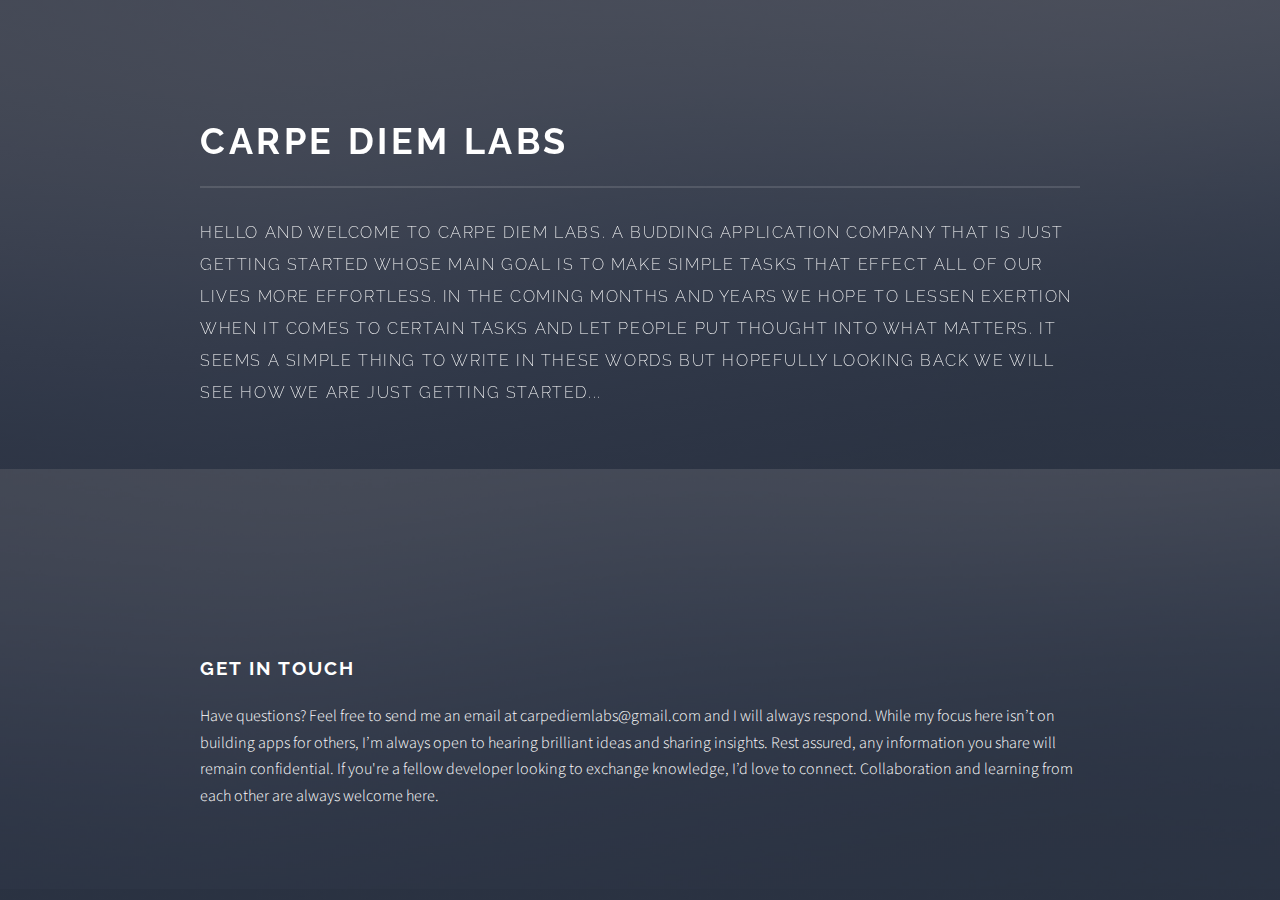
<file: index.html>
<!DOCTYPE HTML>
<!--
	Solid State by HTML5 UP
	html5up.net | @ajlkn
	Free for personal and commercial use under the CCA 3.0 license (html5up.net/license)
-->
<html>
	<head>
		<title>carpediemlabs</title>
		<meta charset="utf-8" />
		<meta name="viewport" content="width=device-width, initial-scale=1, user-scalable=no" />
		<link rel="canonical" href="https://carpediem-labs.com/" />	
		<link rel="stylesheet" href="/assets/css/main.css" />

		<noscript><link rel="stylesheet" href="assets/css/noscript.css" /></noscript>
	</head>
	<body class="is-preload">

		

				

				<!-- Banner -->
					<section id="banner">
						<div class="inner">							
							<h2>Carpe Diem Labs</h2>
							<p>Hello and welcome to Carpe Diem Labs.  A budding application company that is just getting started whose main goal is to make simple tasks that effect all of our lives more effortless.  In the coming months and years we hope to lessen exertion when it comes to certain tasks and let people put thought into what matters.  It seems a simple thing to write in these words but hopefully looking back we will see how we are just getting started...</p>
						</div>
					</section>


				<!-- Footer -->
					<section id="footer">
						<div class="inner">
							<h2>Get in touch</h2>
							<p>Have questions? Feel free to send me an email at carpediemlabs@gmail.com and I will always respond.
							While my focus here isn’t on building apps for others, I’m always open to hearing brilliant ideas and sharing insights. Rest assured, any information you share will remain confidential.
							
							If you're a fellow developer looking to exchange knowledge, I’d love to connect. Collaboration and learning from each other are always welcome here.</p>
						</div>							
							
					</section>

			

		<!-- Scripts -->
			<script src="assets/js/jquery.min.js"></script>
			<script src="assets/js/jquery.scrollex.min.js"></script>
			<script src="assets/js/browser.min.js"></script>
			<script src="assets/js/breakpoints.min.js"></script>
			<script src="assets/js/util.js"></script>
			<script src="assets/js/main.js"></script>

	</body>
</html>
</file>
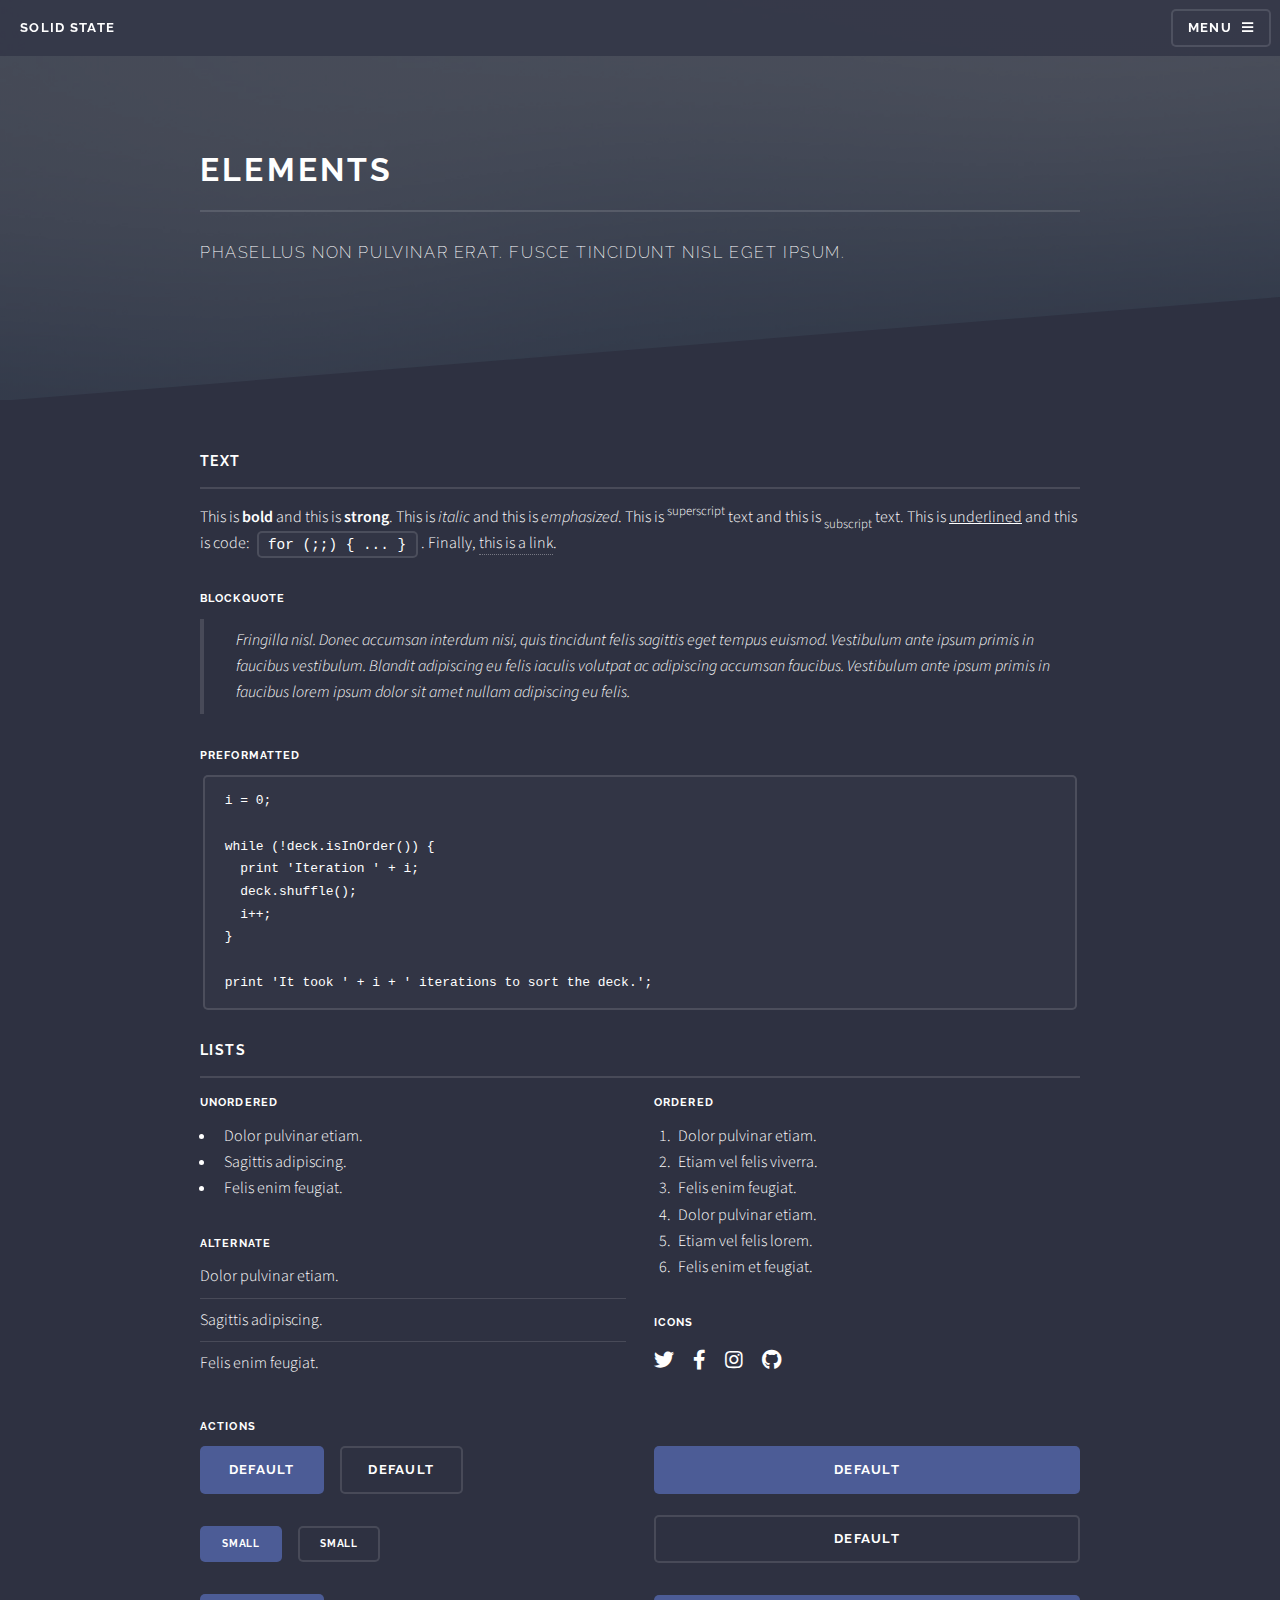
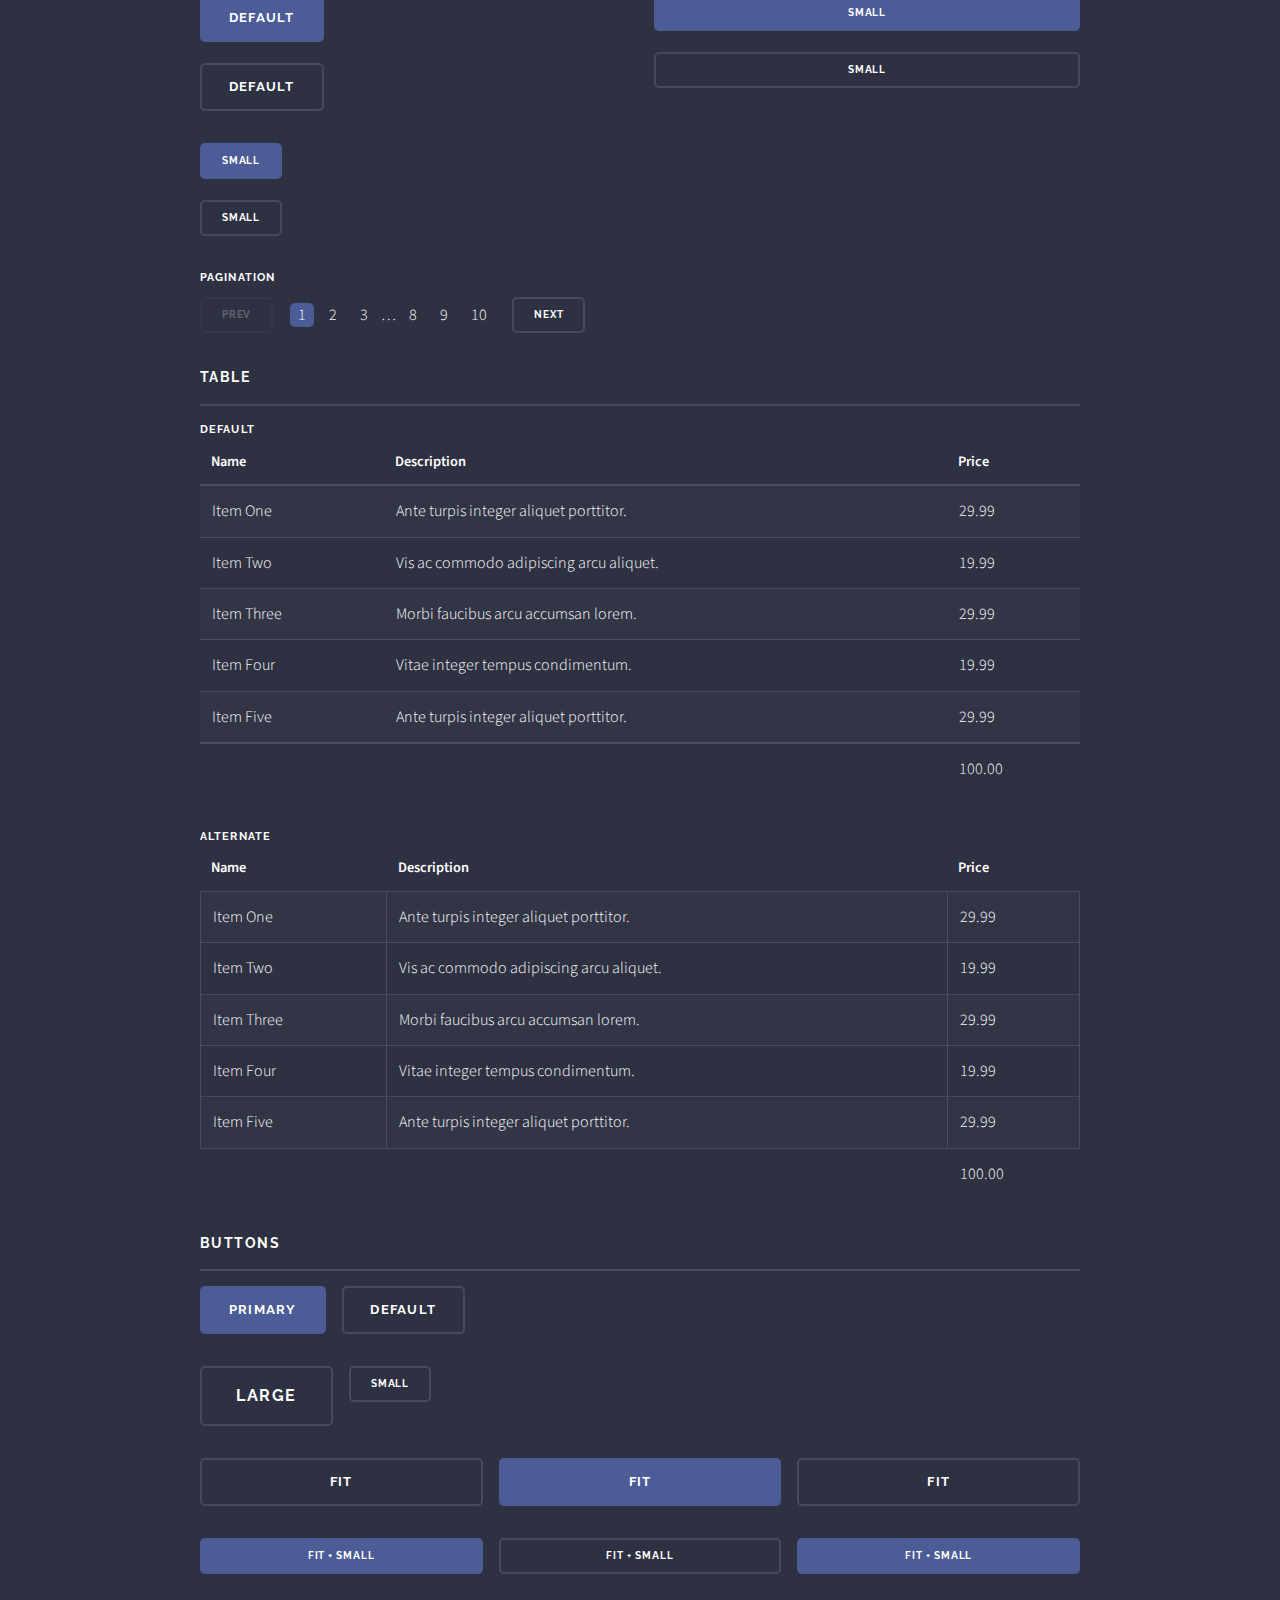
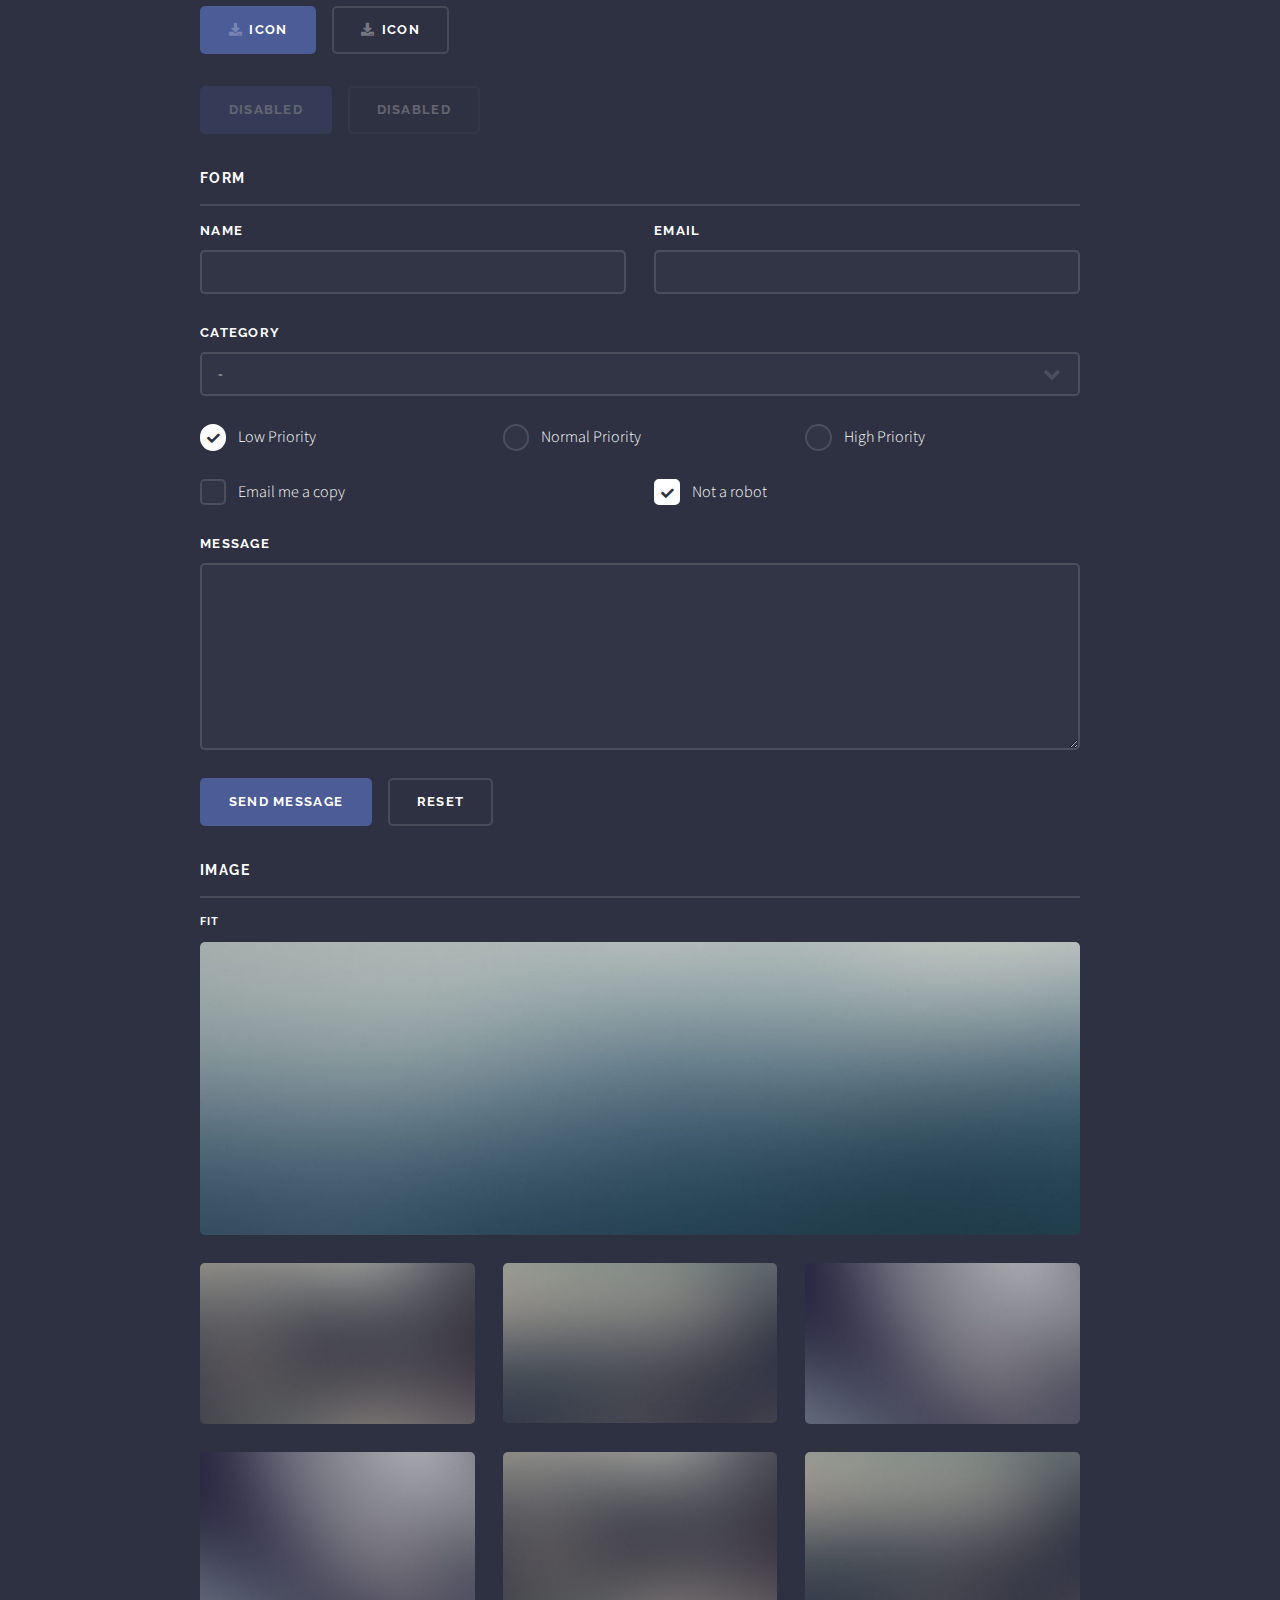
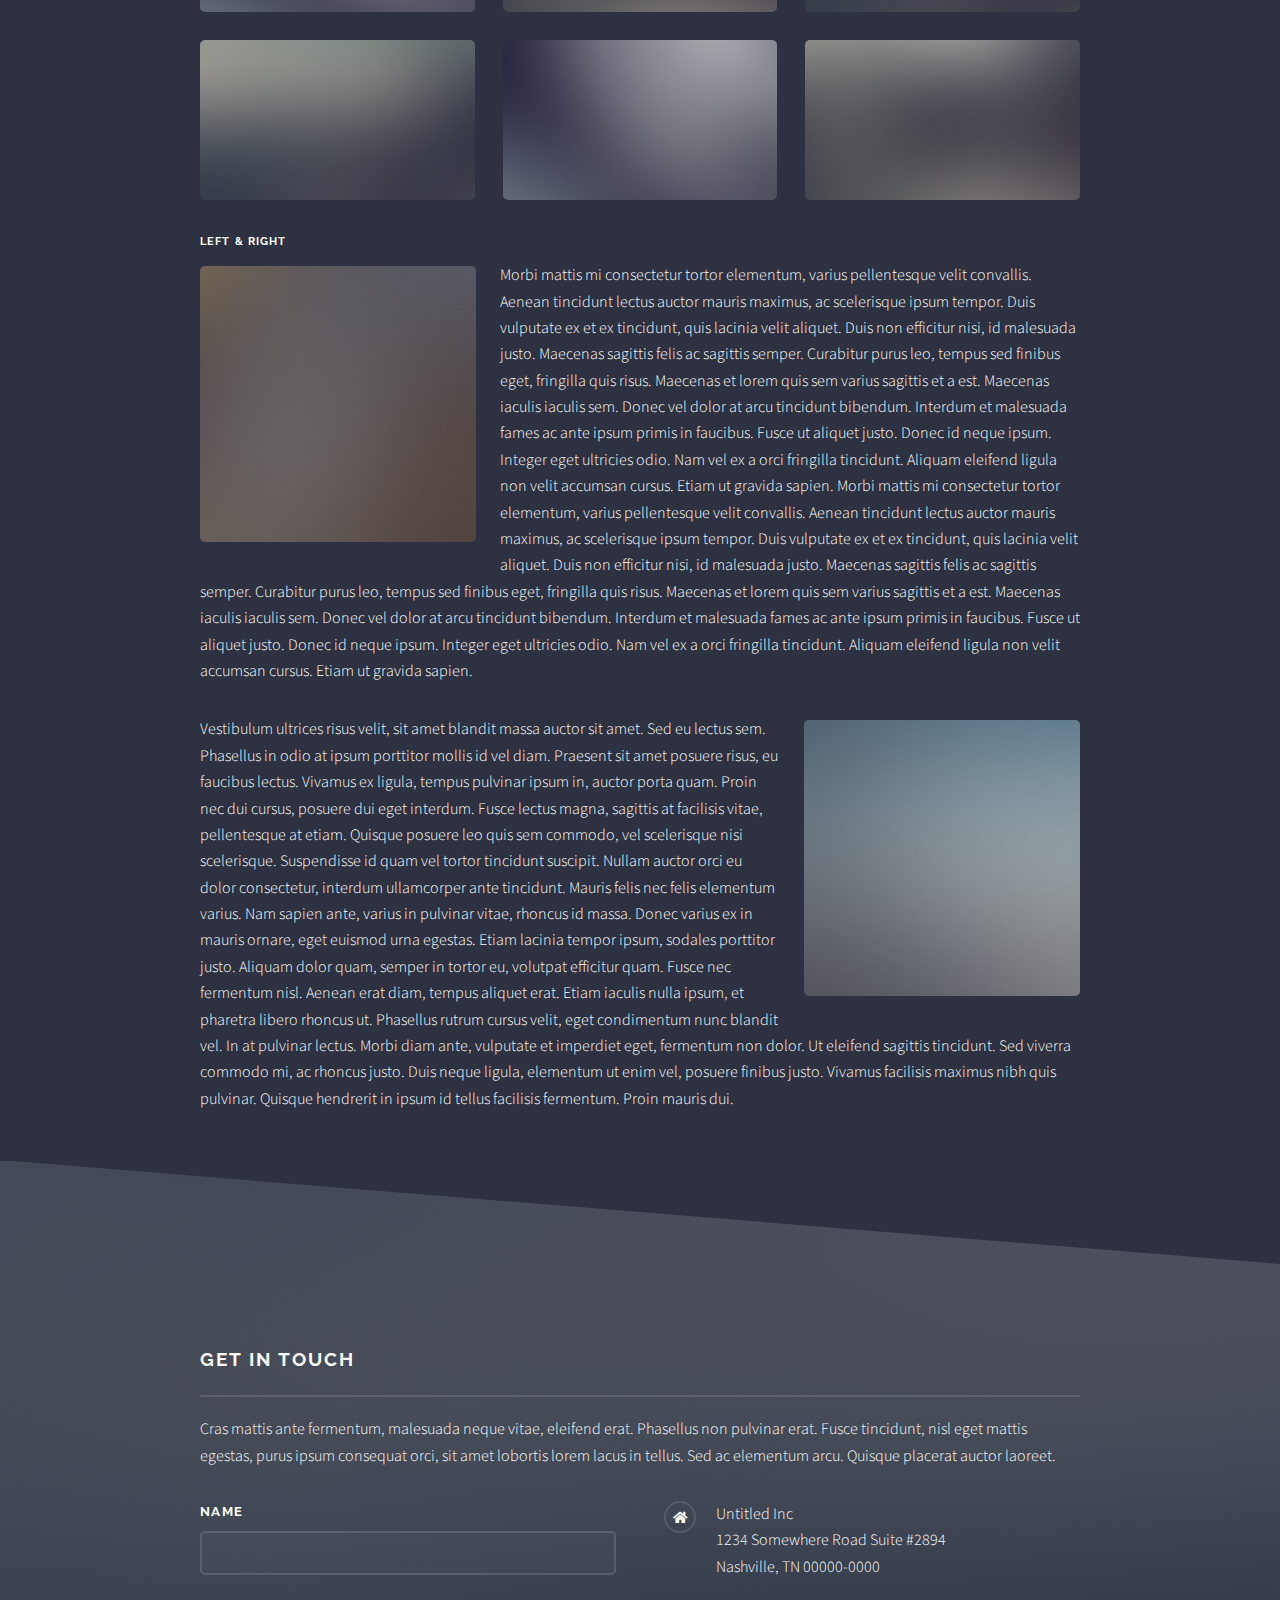
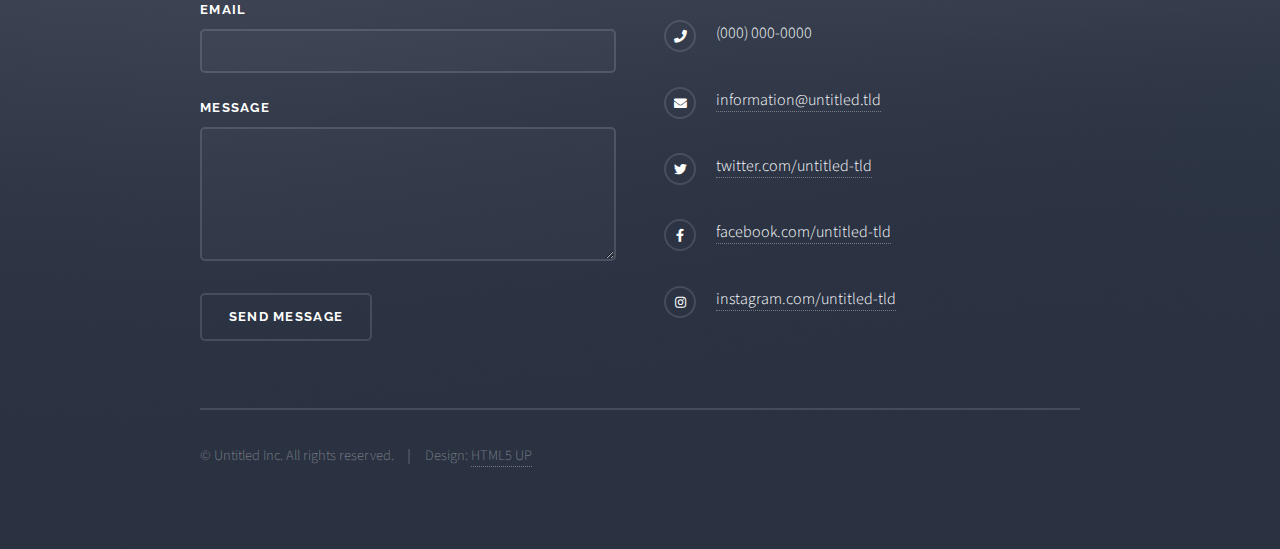
<file: elements.html>
<!DOCTYPE HTML>
<!--
	Solid State by HTML5 UP
	html5up.net | @ajlkn
	Free for personal and commercial use under the CCA 3.0 license (html5up.net/license)
-->
<html>
	<head>
		<title>Elements - Solid State by HTML5 UP</title>
		<meta charset="utf-8" />
		<meta name="viewport" content="width=device-width, initial-scale=1, user-scalable=no" />
		<link rel="stylesheet" href="assets/css/main.css" />
		<noscript><link rel="stylesheet" href="assets/css/noscript.css" /></noscript>
	</head>
	<body class="is-preload">

		<!-- Page Wrapper -->
			<div id="page-wrapper">

				<!-- Header -->
					<header id="header">
						<h1><a href="index.html">Solid State</a></h1>
						<nav>
							<a href="#menu">Menu</a>
						</nav>
					</header>

				<!-- Menu -->
					<nav id="menu">
						<div class="inner">
							<h2>Menu</h2>
							<ul class="links">
								<li><a href="index.html">Home</a></li>
								<li><a href="generic.html">Generic</a></li>
								<li><a href="elements.html">Elements</a></li>
								<li><a href="#">Log In</a></li>
								<li><a href="#">Sign Up</a></li>
							</ul>
							<a href="#" class="close">Close</a>
						</div>
					</nav>

				<!-- Wrapper -->
					<section id="wrapper">
						<header>
							<div class="inner">
								<h2>Elements</h2>
								<p>Phasellus non pulvinar erat. Fusce tincidunt nisl eget ipsum.</p>
							</div>
						</header>

						<!-- Content -->
							<div class="wrapper">
								<div class="inner">

									<section>
										<h3 class="major">Text</h3>
										<p>This is <b>bold</b> and this is <strong>strong</strong>. This is <i>italic</i> and this is <em>emphasized</em>.
										This is <sup>superscript</sup> text and this is <sub>subscript</sub> text.
										This is <u>underlined</u> and this is code: <code>for (;;) { ... }</code>. Finally, <a href="#">this is a link</a>.</p>
										<h4>Blockquote</h4>
										<blockquote>Fringilla nisl. Donec accumsan interdum nisi, quis tincidunt felis sagittis eget tempus euismod. Vestibulum ante ipsum primis in faucibus vestibulum. Blandit adipiscing eu felis iaculis volutpat ac adipiscing accumsan faucibus. Vestibulum ante ipsum primis in faucibus lorem ipsum dolor sit amet nullam adipiscing eu felis.</blockquote>
										<h4>Preformatted</h4>
										<pre><code>i = 0;

while (!deck.isInOrder()) {
  print 'Iteration ' + i;
  deck.shuffle();
  i++;
}

print 'It took ' + i + ' iterations to sort the deck.';</code></pre>
									</section>

									<section>
										<h3 class="major">Lists</h3>
										<div class="row">
											<div class="col-6 col-12-medium">
												<h4>Unordered</h4>
												<ul>
													<li>Dolor pulvinar etiam.</li>
													<li>Sagittis adipiscing.</li>
													<li>Felis enim feugiat.</li>
												</ul>
												<h4>Alternate</h4>
												<ul class="alt">
													<li>Dolor pulvinar etiam.</li>
													<li>Sagittis adipiscing.</li>
													<li>Felis enim feugiat.</li>
												</ul>
											</div>
											<div class="col-6 col-12-medium">
												<h4>Ordered</h4>
												<ol>
													<li>Dolor pulvinar etiam.</li>
													<li>Etiam vel felis viverra.</li>
													<li>Felis enim feugiat.</li>
													<li>Dolor pulvinar etiam.</li>
													<li>Etiam vel felis lorem.</li>
													<li>Felis enim et feugiat.</li>
												</ol>
												<h4>Icons</h4>
												<ul class="icons">
													<li><a href="#" class="icon brands fa-twitter"><span class="label">Twitter</span></a></li>
													<li><a href="#" class="icon brands fa-facebook-f"><span class="label">Facebook</span></a></li>
													<li><a href="#" class="icon brands fa-instagram"><span class="label">Instagram</span></a></li>
													<li><a href="#" class="icon brands fa-github"><span class="label">Github</span></a></li>
												</ul>
											</div>
										</div>
										<h4>Actions</h4>
										<div class="row">
											<div class="col-6 col-12-medium">
												<ul class="actions">
													<li><a href="#" class="button primary">Default</a></li>
													<li><a href="#" class="button">Default</a></li>
												</ul>
												<ul class="actions small">
													<li><a href="#" class="button primary small">Small</a></li>
													<li><a href="#" class="button small">Small</a></li>
												</ul>
												<ul class="actions stacked">
													<li><a href="#" class="button primary">Default</a></li>
													<li><a href="#" class="button">Default</a></li>
												</ul>
												<ul class="actions stacked small">
													<li><a href="#" class="button primary small">Small</a></li>
													<li><a href="#" class="button small">Small</a></li>
												</ul>
											</div>
											<div class="col-6 col-12-medium">
												<ul class="actions stacked">
													<li><a href="#" class="button primary fit">Default</a></li>
													<li><a href="#" class="button fit">Default</a></li>
												</ul>
												<ul class="actions stacked small">
													<li><a href="#" class="button primary small fit">Small</a></li>
													<li><a href="#" class="button small fit">Small</a></li>
												</ul>
											</div>
										</div>
										<h4>Pagination</h4>
										<ul class="pagination">
											<li><span class="button small disabled">Prev</span></li>
											<li><a href="#" class="page active">1</a></li>
											<li><a href="#" class="page">2</a></li>
											<li><a href="#" class="page">3</a></li>
											<li><span>&hellip;</span></li>
											<li><a href="#" class="page">8</a></li>
											<li><a href="#" class="page">9</a></li>
											<li><a href="#" class="page">10</a></li>
											<li><a href="#" class="button small">Next</a></li>
										</ul>
									</section>

									<section>
										<h3 class="major">Table</h3>
										<h4>Default</h4>
										<div class="table-wrapper">
											<table>
												<thead>
													<tr>
														<th>Name</th>
														<th>Description</th>
														<th>Price</th>
													</tr>
												</thead>
												<tbody>
													<tr>
														<td>Item One</td>
														<td>Ante turpis integer aliquet porttitor.</td>
														<td>29.99</td>
													</tr>
													<tr>
														<td>Item Two</td>
														<td>Vis ac commodo adipiscing arcu aliquet.</td>
														<td>19.99</td>
													</tr>
													<tr>
														<td>Item Three</td>
														<td> Morbi faucibus arcu accumsan lorem.</td>
														<td>29.99</td>
													</tr>
													<tr>
														<td>Item Four</td>
														<td>Vitae integer tempus condimentum.</td>
														<td>19.99</td>
													</tr>
													<tr>
														<td>Item Five</td>
														<td>Ante turpis integer aliquet porttitor.</td>
														<td>29.99</td>
													</tr>
												</tbody>
												<tfoot>
													<tr>
														<td colspan="2"></td>
														<td>100.00</td>
													</tr>
												</tfoot>
											</table>
										</div>

										<h4>Alternate</h4>
										<div class="table-wrapper">
											<table class="alt">
												<thead>
													<tr>
														<th>Name</th>
														<th>Description</th>
														<th>Price</th>
													</tr>
												</thead>
												<tbody>
													<tr>
														<td>Item One</td>
														<td>Ante turpis integer aliquet porttitor.</td>
														<td>29.99</td>
													</tr>
													<tr>
														<td>Item Two</td>
														<td>Vis ac commodo adipiscing arcu aliquet.</td>
														<td>19.99</td>
													</tr>
													<tr>
														<td>Item Three</td>
														<td> Morbi faucibus arcu accumsan lorem.</td>
														<td>29.99</td>
													</tr>
													<tr>
														<td>Item Four</td>
														<td>Vitae integer tempus condimentum.</td>
														<td>19.99</td>
													</tr>
													<tr>
														<td>Item Five</td>
														<td>Ante turpis integer aliquet porttitor.</td>
														<td>29.99</td>
													</tr>
												</tbody>
												<tfoot>
													<tr>
														<td colspan="2"></td>
														<td>100.00</td>
													</tr>
												</tfoot>
											</table>
										</div>
									</section>

									<section>
										<h3 class="major">Buttons</h3>
										<ul class="actions">
											<li><a href="#" class="button primary">Primary</a></li>
											<li><a href="#" class="button">Default</a></li>
										</ul>
										<ul class="actions">
											<li><a href="#" class="button large">Large</a></li>
											<li><a href="#" class="button small">Small</a></li>
										</ul>
										<ul class="actions fit">
											<li><a href="#" class="button fit">Fit</a></li>
											<li><a href="#" class="button primary fit">Fit</a></li>
											<li><a href="#" class="button fit">Fit</a></li>
										</ul>
										<ul class="actions fit small">
											<li><a href="#" class="button primary fit small">Fit + Small</a></li>
											<li><a href="#" class="button fit small">Fit + Small</a></li>
											<li><a href="#" class="button primary fit small">Fit + Small</a></li>
										</ul>
										<ul class="actions">
											<li><a href="#" class="button primary icon solid fa-download">Icon</a></li>
											<li><a href="#" class="button icon solid fa-download">Icon</a></li>
										</ul>
										<ul class="actions">
											<li><span class="button primary disabled">Disabled</span></li>
											<li><span class="button disabled">Disabled</span></li>
										</ul>
									</section>

									<section>
										<h3 class="major">Form</h3>
										<form method="post" action="#">
											<div class="row gtr-uniform">
												<div class="col-6 col-12-xsmall">
													<label for="demo-name">Name</label>
													<input type="text" name="demo-name" id="demo-name" value="" />
												</div>
												<div class="col-6 col-12-xsmall">
													<label for="demo-email">Email</label>
													<input type="email" name="demo-email" id="demo-email" value="" />
												</div>
												<div class="col-12">
													<label for="demo-category">Category</label>
													<select name="demo-category" id="demo-category">
														<option value="">-</option>
														<option value="1">Manufacturing</option>
														<option value="1">Shipping</option>
														<option value="1">Administration</option>
														<option value="1">Human Resources</option>
													</select>
												</div>
												<div class="col-4 col-12-small">
													<input type="radio" id="demo-priority-low" name="demo-priority" checked>
													<label for="demo-priority-low">Low Priority</label>
												</div>
												<div class="col-4 col-12-small">
													<input type="radio" id="demo-priority-normal" name="demo-priority">
													<label for="demo-priority-normal">Normal Priority</label>
												</div>
												<div class="col-4 col-12-small">
													<input type="radio" id="demo-priority-high" name="demo-priority">
													<label for="demo-priority-high">High Priority</label>
												</div>
												<div class="col-6 col-12-small">
													<input type="checkbox" id="demo-copy" name="demo-copy">
													<label for="demo-copy">Email me a copy</label>
												</div>
												<div class="col-6 col-12-small">
													<input type="checkbox" id="demo-human" name="demo-human" checked>
													<label for="demo-human">Not a robot</label>
												</div>
												<div class="col-12">
													<label for="demo-message">Message</label>
													<textarea name="demo-message" id="demo-message" rows="6"></textarea>
												</div>
												<div class="col-12">
													<ul class="actions">
														<li><input type="submit" value="Send Message" class="primary" /></li>
														<li><input type="reset" value="Reset" /></li>
													</ul>
												</div>
											</div>
										</form>
									</section>

									<section>
										<h3 class="major">Image</h3>
										<h4>Fit</h4>
										<div class="box alt">
											<div class="row gtr-uniform">
												<div class="col-12"><span class="image fit"><img src="images/pic08.jpg" alt="" /></span></div>
												<div class="col-4"><span class="image fit"><img src="images/pic05.jpg" alt="" /></span></div>
												<div class="col-4"><span class="image fit"><img src="images/pic06.jpg" alt="" /></span></div>
												<div class="col-4"><span class="image fit"><img src="images/pic07.jpg" alt="" /></span></div>
												<div class="col-4"><span class="image fit"><img src="images/pic07.jpg" alt="" /></span></div>
												<div class="col-4"><span class="image fit"><img src="images/pic05.jpg" alt="" /></span></div>
												<div class="col-4"><span class="image fit"><img src="images/pic06.jpg" alt="" /></span></div>
												<div class="col-4"><span class="image fit"><img src="images/pic06.jpg" alt="" /></span></div>
												<div class="col-4"><span class="image fit"><img src="images/pic07.jpg" alt="" /></span></div>
												<div class="col-4"><span class="image fit"><img src="images/pic05.jpg" alt="" /></span></div>
											</div>
										</div>
										<h4>Left &amp; Right</h4>
										<p><span class="image left"><img src="images/pic01.jpg" alt="" /></span>Morbi mattis mi consectetur tortor elementum, varius pellentesque velit convallis. Aenean tincidunt lectus auctor mauris maximus, ac scelerisque ipsum tempor. Duis vulputate ex et ex tincidunt, quis lacinia velit aliquet. Duis non efficitur nisi, id malesuada justo. Maecenas sagittis felis ac sagittis semper. Curabitur purus leo, tempus sed finibus eget, fringilla quis risus. Maecenas et lorem quis sem varius sagittis et a est. Maecenas iaculis iaculis sem. Donec vel dolor at arcu tincidunt bibendum. Interdum et malesuada fames ac ante ipsum primis in faucibus. Fusce ut aliquet justo. Donec id neque ipsum. Integer eget ultricies odio. Nam vel ex a orci fringilla tincidunt. Aliquam eleifend ligula non velit accumsan cursus. Etiam ut gravida sapien. Morbi mattis mi consectetur tortor elementum, varius pellentesque velit convallis. Aenean tincidunt lectus auctor mauris maximus, ac scelerisque ipsum tempor. Duis vulputate ex et ex tincidunt, quis lacinia velit aliquet. Duis non efficitur nisi, id malesuada justo. Maecenas sagittis felis ac sagittis semper. Curabitur purus leo, tempus sed finibus eget, fringilla quis risus. Maecenas et lorem quis sem varius sagittis et a est. Maecenas iaculis iaculis sem. Donec vel dolor at arcu tincidunt bibendum. Interdum et malesuada fames ac ante ipsum primis in faucibus. Fusce ut aliquet justo. Donec id neque ipsum. Integer eget ultricies odio. Nam vel ex a orci fringilla tincidunt. Aliquam eleifend ligula non velit accumsan cursus. Etiam ut gravida sapien.</p>
										<p><span class="image right"><img src="images/pic02.jpg" alt="" /></span>Vestibulum ultrices risus velit, sit amet blandit massa auctor sit amet. Sed eu lectus sem. Phasellus in odio at ipsum porttitor mollis id vel diam. Praesent sit amet posuere risus, eu faucibus lectus. Vivamus ex ligula, tempus pulvinar ipsum in, auctor porta quam. Proin nec dui cursus, posuere dui eget interdum. Fusce lectus magna, sagittis at facilisis vitae, pellentesque at etiam. Quisque posuere leo quis sem commodo, vel scelerisque nisi scelerisque. Suspendisse id quam vel tortor tincidunt suscipit. Nullam auctor orci eu dolor consectetur, interdum ullamcorper ante tincidunt. Mauris felis nec felis elementum varius. Nam sapien ante, varius in pulvinar vitae, rhoncus id massa. Donec varius ex in mauris ornare, eget euismod urna egestas. Etiam lacinia tempor ipsum, sodales porttitor justo. Aliquam dolor quam, semper in tortor eu, volutpat efficitur quam. Fusce nec fermentum nisl. Aenean erat diam, tempus aliquet erat. Etiam iaculis nulla ipsum, et pharetra libero rhoncus ut. Phasellus rutrum cursus velit, eget condimentum nunc blandit vel. In at pulvinar lectus. Morbi diam ante, vulputate et imperdiet eget, fermentum non dolor. Ut eleifend sagittis tincidunt. Sed viverra commodo mi, ac rhoncus justo. Duis neque ligula, elementum ut enim vel, posuere finibus justo. Vivamus facilisis maximus nibh quis pulvinar. Quisque hendrerit in ipsum id tellus facilisis fermentum. Proin mauris dui.</p>
									</section>

								</div>
							</div>

					</section>

				<!-- Footer -->
					<section id="footer">
						<div class="inner">
							<h2 class="major">Get in touch</h2>
							<p>Cras mattis ante fermentum, malesuada neque vitae, eleifend erat. Phasellus non pulvinar erat. Fusce tincidunt, nisl eget mattis egestas, purus ipsum consequat orci, sit amet lobortis lorem lacus in tellus. Sed ac elementum arcu. Quisque placerat auctor laoreet.</p>
							<form method="post" action="#">
								<div class="fields">
									<div class="field">
										<label for="name">Name</label>
										<input type="text" name="name" id="name" />
									</div>
									<div class="field">
										<label for="email">Email</label>
										<input type="email" name="email" id="email" />
									</div>
									<div class="field">
										<label for="message">Message</label>
										<textarea name="message" id="message" rows="4"></textarea>
									</div>
								</div>
								<ul class="actions">
									<li><input type="submit" value="Send Message" /></li>
								</ul>
							</form>
							<ul class="contact">
								<li class="icon solid fa-home">
									Untitled Inc<br />
									1234 Somewhere Road Suite #2894<br />
									Nashville, TN 00000-0000
								</li>
								<li class="icon solid fa-phone">(000) 000-0000</li>
								<li class="icon solid fa-envelope"><a href="#">information@untitled.tld</a></li>
								<li class="icon brands fa-twitter"><a href="#">twitter.com/untitled-tld</a></li>
								<li class="icon brands fa-facebook-f"><a href="#">facebook.com/untitled-tld</a></li>
								<li class="icon brands fa-instagram"><a href="#">instagram.com/untitled-tld</a></li>
							</ul>
							<ul class="copyright">
								<li>&copy; Untitled Inc. All rights reserved.</li><li>Design: <a href="http://html5up.net">HTML5 UP</a></li>
							</ul>
						</div>
					</section>

			</div>

		<!-- Scripts -->
			<script src="assets/js/jquery.min.js"></script>
			<script src="assets/js/jquery.scrollex.min.js"></script>
			<script src="assets/js/browser.min.js"></script>
			<script src="assets/js/breakpoints.min.js"></script>
			<script src="assets/js/util.js"></script>
			<script src="assets/js/main.js"></script>

	</body>
</html>
</file>
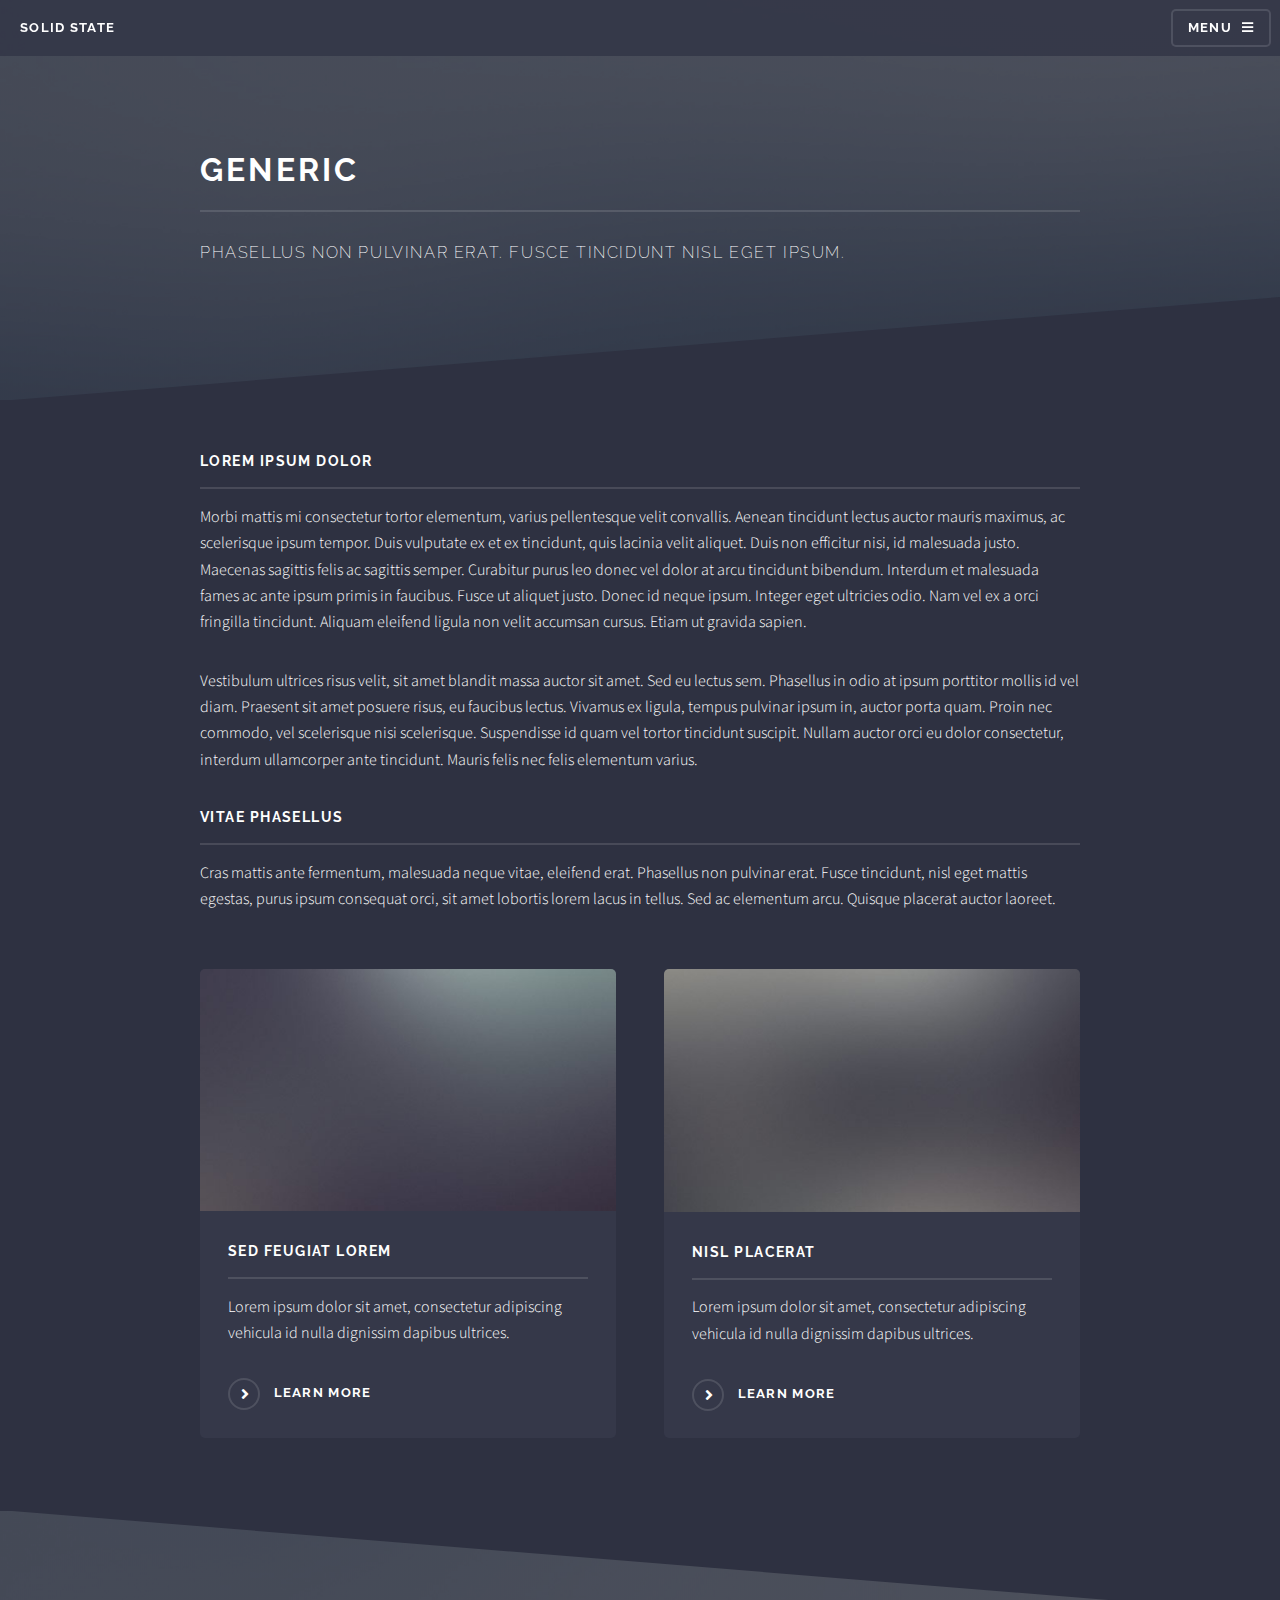
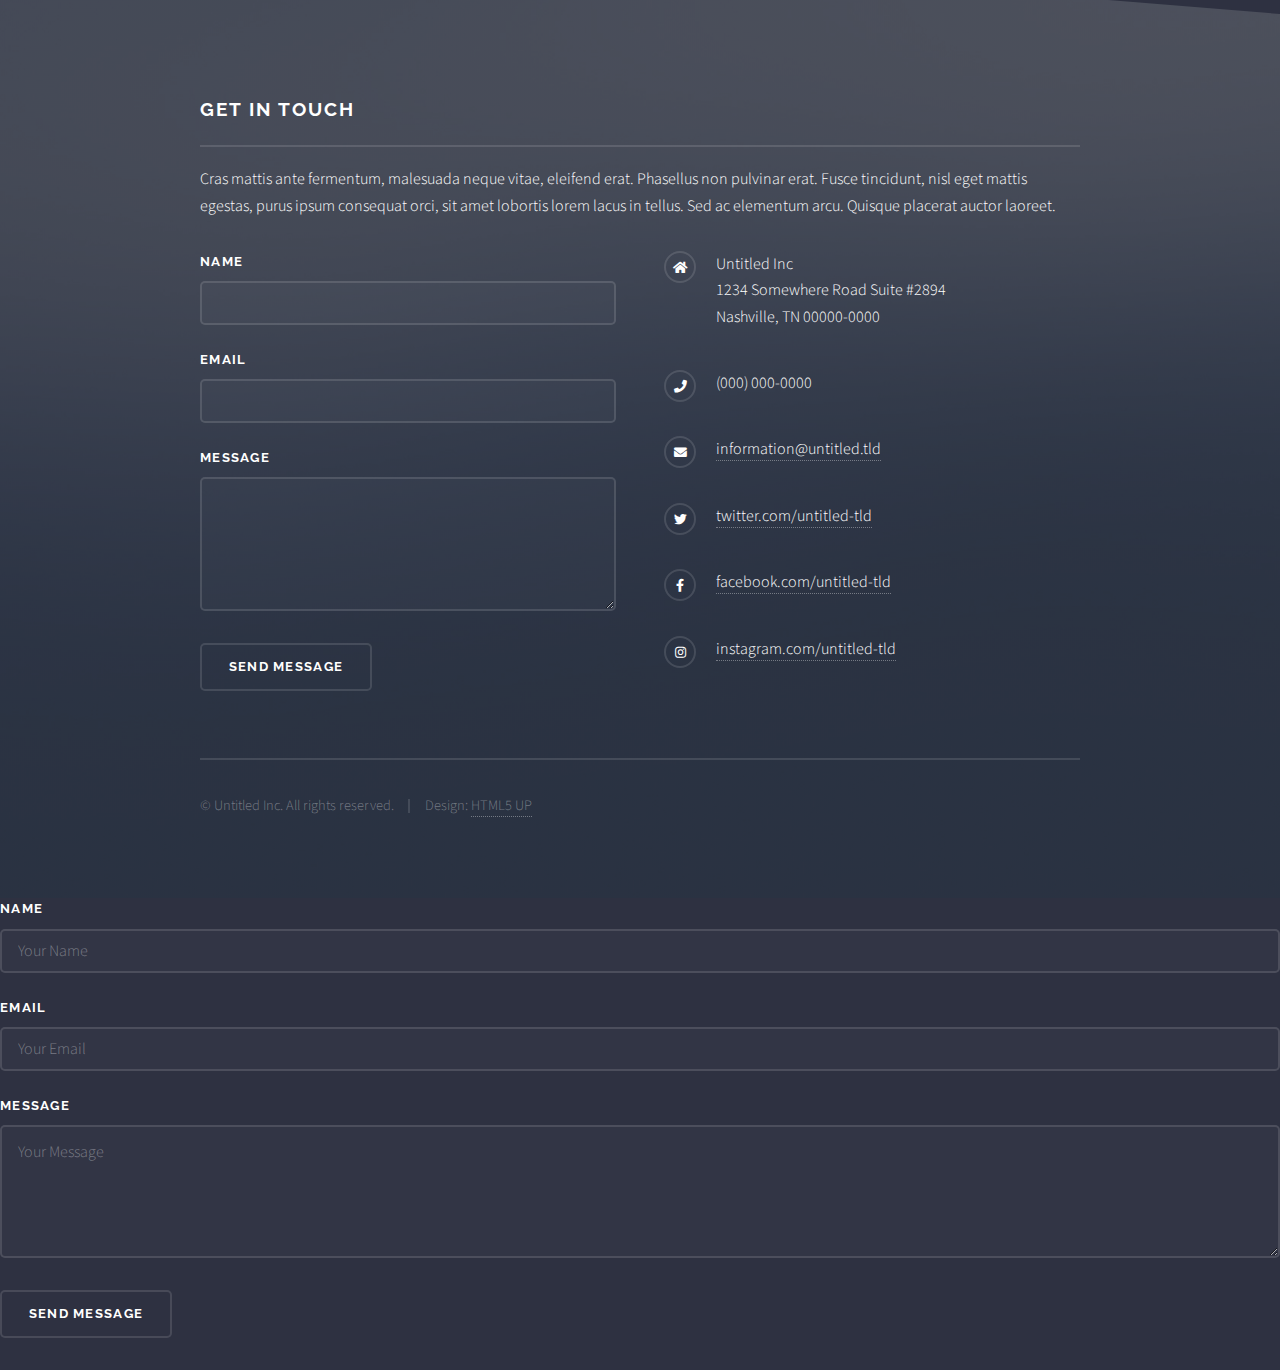
<file: generic.html>
<!DOCTYPE HTML>
<!--
	Solid State by HTML5 UP
	html5up.net | @ajlkn
	Free for personal and commercial use under the CCA 3.0 license (html5up.net/license)
-->
<html>
	<head>
		<title>Generic - Solid State by HTML5 UP</title>
		<meta charset="utf-8" />
		<meta name="viewport" content="width=device-width, initial-scale=1, user-scalable=no" />
		<link rel="stylesheet" href="assets/css/main.css" />
		<noscript><link rel="stylesheet" href="assets/css/noscript.css" /></noscript>
	</head>
	<body class="is-preload">

		<!-- Page Wrapper -->
			<div id="page-wrapper">

				<!-- Header -->
					<header id="header">
						<h1><a href="index.html">Solid State</a></h1>
						<nav>
							<a href="#menu">Menu</a>
						</nav>
					</header>

				<!-- Menu -->
					<nav id="menu">
						<div class="inner">
							<h2>Menu</h2>
							<ul class="links">
								<li><a href="index.html">Home</a></li>
								<li><a href="generic.html">Generic</a></li>
								<li><a href="elements.html">Elements</a></li>
								<li><a href="#">Log In</a></li>
								<li><a href="#">Sign Up</a></li>
							</ul>
							<a href="#" class="close">Close</a>
						</div>
					</nav>

				<!-- Wrapper -->
					<section id="wrapper">
						<header>
							<div class="inner">
								<h2>Generic</h2>
								<p>Phasellus non pulvinar erat. Fusce tincidunt nisl eget ipsum.</p>
							</div>
						</header>

						<!-- Content -->
							<div class="wrapper">
								<div class="inner">

									<h3 class="major">Lorem ipsum dolor</h3>
									<p>Morbi mattis mi consectetur tortor elementum, varius pellentesque velit convallis. Aenean tincidunt lectus auctor mauris maximus, ac scelerisque ipsum tempor. Duis vulputate ex et ex tincidunt, quis lacinia velit aliquet. Duis non efficitur nisi, id malesuada justo. Maecenas sagittis felis ac sagittis semper. Curabitur purus leo donec vel dolor at arcu tincidunt bibendum. Interdum et malesuada fames ac ante ipsum primis in faucibus. Fusce ut aliquet justo. Donec id neque ipsum. Integer eget ultricies odio. Nam vel ex a orci fringilla tincidunt. Aliquam eleifend ligula non velit accumsan cursus. Etiam ut gravida sapien.</p>

									<p>Vestibulum ultrices risus velit, sit amet blandit massa auctor sit amet. Sed eu lectus sem. Phasellus in odio at ipsum porttitor mollis id vel diam. Praesent sit amet posuere risus, eu faucibus lectus. Vivamus ex ligula, tempus pulvinar ipsum in, auctor porta quam. Proin nec commodo, vel scelerisque nisi scelerisque. Suspendisse id quam vel tortor tincidunt suscipit. Nullam auctor orci eu dolor consectetur, interdum ullamcorper ante tincidunt. Mauris felis nec felis elementum varius.</p>

									<h3 class="major">Vitae phasellus</h3>
									<p>Cras mattis ante fermentum, malesuada neque vitae, eleifend erat. Phasellus non pulvinar erat. Fusce tincidunt, nisl eget mattis egestas, purus ipsum consequat orci, sit amet lobortis lorem lacus in tellus. Sed ac elementum arcu. Quisque placerat auctor laoreet.</p>

									<section class="features">
										<article>
											<a href="#" class="image"><img src="images/pic04.jpg" alt="" /></a>
											<h3 class="major">Sed feugiat lorem</h3>
											<p>Lorem ipsum dolor sit amet, consectetur adipiscing vehicula id nulla dignissim dapibus ultrices.</p>
											<a href="#" class="special">Learn more</a>
										</article>
										<article>
											<a href="#" class="image"><img src="images/pic05.jpg" alt="" /></a>
											<h3 class="major">Nisl placerat</h3>
											<p>Lorem ipsum dolor sit amet, consectetur adipiscing vehicula id nulla dignissim dapibus ultrices.</p>
											<a href="#" class="special">Learn more</a>
										</article>
									</section>

								</div>
							</div>

					</section>

				<!-- Footer -->
					<section id="footer">
						<div class="inner">
							<h2 class="major">Get in touch</h2>
							<p>Cras mattis ante fermentum, malesuada neque vitae, eleifend erat. Phasellus non pulvinar erat. Fusce tincidunt, nisl eget mattis egestas, purus ipsum consequat orci, sit amet lobortis lorem lacus in tellus. Sed ac elementum arcu. Quisque placerat auctor laoreet.</p>
							<form method="post" action="#">
								<div class="fields">
									<div class="field">
										<label for="name">Name</label>
										<input type="text" name="name" id="name" />
									</div>
									<div class="field">
										<label for="email">Email</label>
										<input type="email" name="email" id="email" />
									</div>
									<div class="field">
										<label for="message">Message</label>
										<textarea name="message" id="message" rows="4"></textarea>
									</div>
								</div>
								<ul class="actions">
									<li><input type="submit" value="Send Message" /></li>
								</ul>
							</form>
							<ul class="contact">
								<li class="icon solid fa-home">
									Untitled Inc<br />
									1234 Somewhere Road Suite #2894<br />
									Nashville, TN 00000-0000
								</li>
								<li class="icon solid fa-phone">(000) 000-0000</li>
								<li class="icon solid fa-envelope"><a href="#">information@untitled.tld</a></li>
								<li class="icon brands fa-twitter"><a href="#">twitter.com/untitled-tld</a></li>
								<li class="icon brands fa-facebook-f"><a href="#">facebook.com/untitled-tld</a></li>
								<li class="icon brands fa-instagram"><a href="#">instagram.com/untitled-tld</a></li>
							</ul>
							<ul class="copyright">
								<li>&copy; Untitled Inc. All rights reserved.</li><li>Design: <a href="http://html5up.net">HTML5 UP</a></li>
							</ul>
						</div>
					</section>

			</div>

			<form action="mailto:carpediemlabs@gmail.com" method="GET" enctype="text/plain">
				<div class="fields">
					<div class="field">
						<label for="name">Name</label>
						<input type="text" name="name" id="name" placeholder="Your Name" />
					</div>
					<div class="field">
						<label for="email">Email</label>
						<input type="email" name="email" id="email" placeholder="Your Email" />
					</div>
					<div class="field">
						<label for="message">Message</label>
						<textarea name="message" id="message" rows="4" placeholder="Your Message"></textarea>
					</div>
				</div>
				<ul class="actions">
					<li><input type="submit" value="Send Message" /></li>
				</ul>
			</form>
			

		<!-- Scripts -->
			<script src="assets/js/jquery.min.js"></script>
			<script src="assets/js/jquery.scrollex.min.js"></script>
			<script src="assets/js/browser.min.js"></script>
			<script src="assets/js/breakpoints.min.js"></script>
			<script src="assets/js/util.js"></script>
			<script src="assets/js/main.js"></script>

	</body>
</html>
</file>
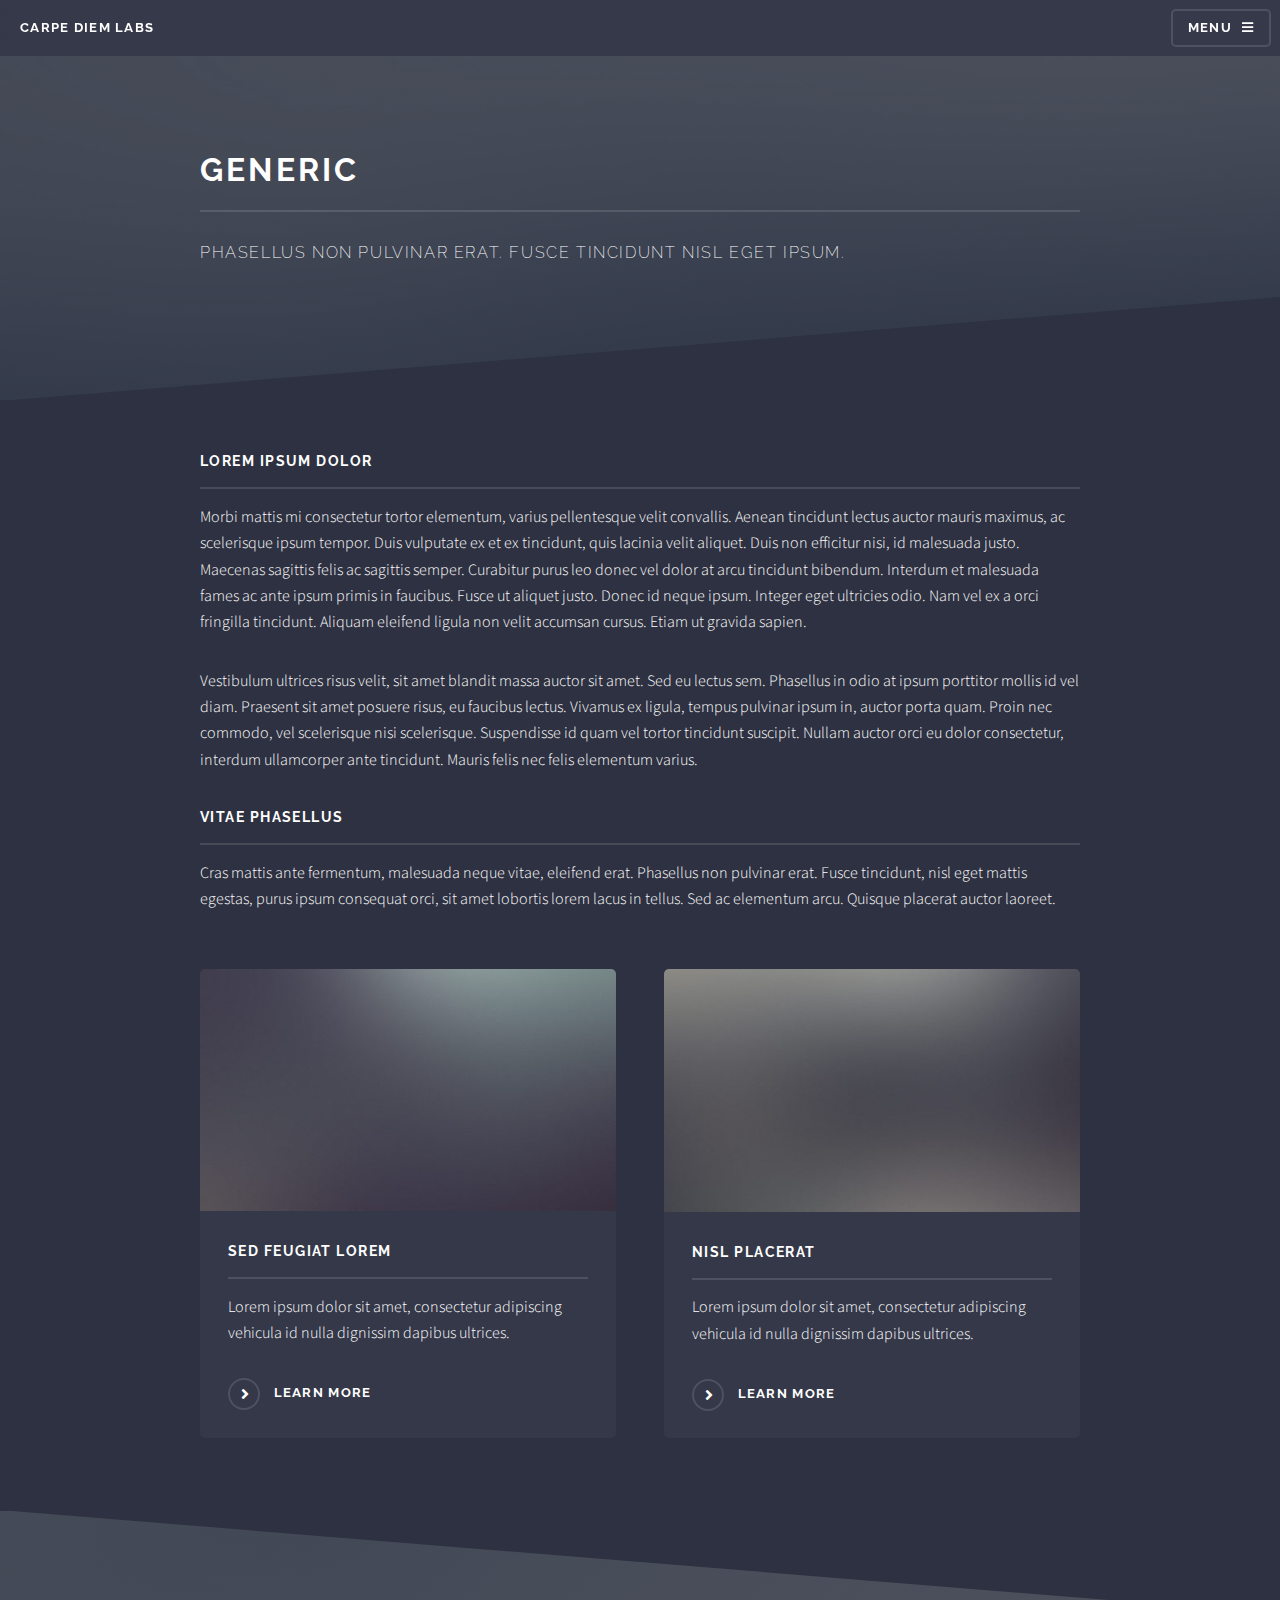
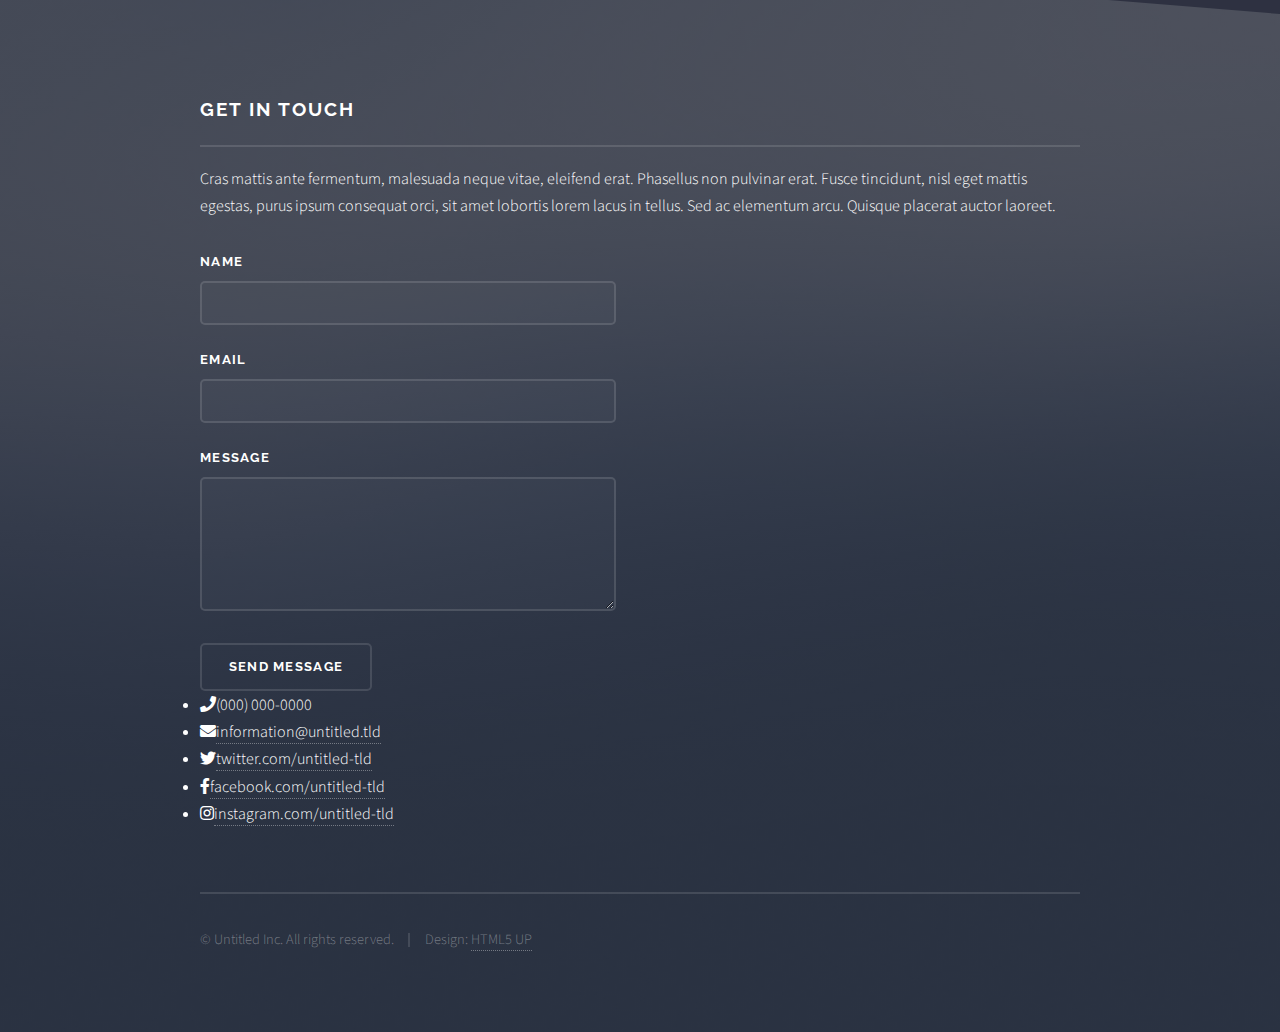
<file: ppolicy.html>
<!DOCTYPE HTML>
<!--
	Solid State by HTML5 UP
	html5up.net | @ajlkn
	Free for personal and commercial use under the CCA 3.0 license (html5up.net/license)
-->
<html>
	<head>
		<title>Generic - Solid State by HTML5 UP</title>
		<meta charset="utf-8" />
		<meta name="viewport" content="width=device-width, initial-scale=1, user-scalable=no" />
		<link rel="stylesheet" href="assets/css/main.css" />
		<noscript><link rel="stylesheet" href="assets/css/noscript.css" /></noscript>
	</head>
	<body class="is-preload">

		<!-- Page Wrapper -->
			<div id="page-wrapper">

				<!-- Header -->
					<header id="header">
						<h1><a href="index.html">Carpe Diem Labs</a></h1>
						<nav>
							<a href="#menu">Menu</a>
						</nav>
					</header>

				<!-- Menu -->
					<nav id="menu">
						<div class="inner">
							<h2>Menu</h2>
							<ul class="links">
								<li><a href="index.html">Home</a></li>
								<li><a href="applications.html">Applications</a></li>
								
							</ul>
							<a href="#" class="close">Close</a>
						</div>
					</nav>

				<!-- Wrapper -->
					<section id="wrapper">
						<header>
							<div class="inner">
								<h2>Generic</h2>
								<p>Phasellus non pulvinar erat. Fusce tincidunt nisl eget ipsum.</p>
							</div>
						</header>

						<!-- Content -->
							<div class="wrapper">
								<div class="inner">

									<h3 class="major">Lorem ipsum dolor</h3>
									<p>Morbi mattis mi consectetur tortor elementum, varius pellentesque velit convallis. Aenean tincidunt lectus auctor mauris maximus, ac scelerisque ipsum tempor. Duis vulputate ex et ex tincidunt, quis lacinia velit aliquet. Duis non efficitur nisi, id malesuada justo. Maecenas sagittis felis ac sagittis semper. Curabitur purus leo donec vel dolor at arcu tincidunt bibendum. Interdum et malesuada fames ac ante ipsum primis in faucibus. Fusce ut aliquet justo. Donec id neque ipsum. Integer eget ultricies odio. Nam vel ex a orci fringilla tincidunt. Aliquam eleifend ligula non velit accumsan cursus. Etiam ut gravida sapien.</p>

									<p>Vestibulum ultrices risus velit, sit amet blandit massa auctor sit amet. Sed eu lectus sem. Phasellus in odio at ipsum porttitor mollis id vel diam. Praesent sit amet posuere risus, eu faucibus lectus. Vivamus ex ligula, tempus pulvinar ipsum in, auctor porta quam. Proin nec commodo, vel scelerisque nisi scelerisque. Suspendisse id quam vel tortor tincidunt suscipit. Nullam auctor orci eu dolor consectetur, interdum ullamcorper ante tincidunt. Mauris felis nec felis elementum varius.</p>

									<h3 class="major">Vitae phasellus</h3>
									<p>Cras mattis ante fermentum, malesuada neque vitae, eleifend erat. Phasellus non pulvinar erat. Fusce tincidunt, nisl eget mattis egestas, purus ipsum consequat orci, sit amet lobortis lorem lacus in tellus. Sed ac elementum arcu. Quisque placerat auctor laoreet.</p>

									<section class="features">
										<article>
											<a href="#" class="image"><img src="images/pic04.jpg" alt="" /></a>
											<h3 class="major">Sed feugiat lorem</h3>
											<p>Lorem ipsum dolor sit amet, consectetur adipiscing vehicula id nulla dignissim dapibus ultrices.</p>
											<a href="#" class="special">Learn more</a>
										</article>
										<article>
											<a href="#" class="image"><img src="images/pic05.jpg" alt="" /></a>
											<h3 class="major">Nisl placerat</h3>
											<p>Lorem ipsum dolor sit amet, consectetur adipiscing vehicula id nulla dignissim dapibus ultrices.</p>
											<a href="#" class="special">Learn more</a>
										</article>
									</section>

								</div>
							</div>

					</section>

				<!-- Footer -->
					<section id="footer">
						<div class="inner">
							<h2 class="major">Get in touch</h2>
							<p>Cras mattis ante fermentum, malesuada neque vitae, eleifend erat. Phasellus non pulvinar erat. Fusce tincidunt, nisl eget mattis egestas, purus ipsum consequat orci, sit amet lobortis lorem lacus in tellus. Sed ac elementum arcu. Quisque placerat auctor laoreet.</p>
							<form method="post" action="#">
								<div class="fields">
									<div class="field">
										<label for="name">Name</label>
										<input type="text" name="name" id="name" />
									</div>
									<div class="field">
										<label for="email">Email</label>
										<input type="email" name="email" id="email" />
									</div>
									<div class="field">
										<label for="message">Message</label>
										<textarea name="message" id="message" rows="4"></textarea>
									</div>
								</div>
								<ul class="actions">
									<li><input type="submit" value="Send Message" /></li>
								</ul>
							</form>
							
								</li>
								<li class="icon solid fa-phone">(000) 000-0000</li>
								<li class="icon solid fa-envelope"><a href="#">information@untitled.tld</a></li>
								<li class="icon brands fa-twitter"><a href="#">twitter.com/untitled-tld</a></li>
								<li class="icon brands fa-facebook-f"><a href="#">facebook.com/untitled-tld</a></li>
								<li class="icon brands fa-instagram"><a href="#">instagram.com/untitled-tld</a></li>
							</ul>
							<ul class="copyright">
								<li>&copy; Untitled Inc. All rights reserved.</li><li>Design: <a href="http://html5up.net">HTML5 UP</a></li>
							</ul>
						</div>
					</section>

			</div>

			
			

		<!-- Scripts -->
			<script src="assets/js/jquery.min.js"></script>
			<script src="assets/js/jquery.scrollex.min.js"></script>
			<script src="assets/js/browser.min.js"></script>
			<script src="assets/js/breakpoints.min.js"></script>
			<script src="assets/js/util.js"></script>
			<script src="assets/js/main.js"></script>

	</body>
</html>
</file>
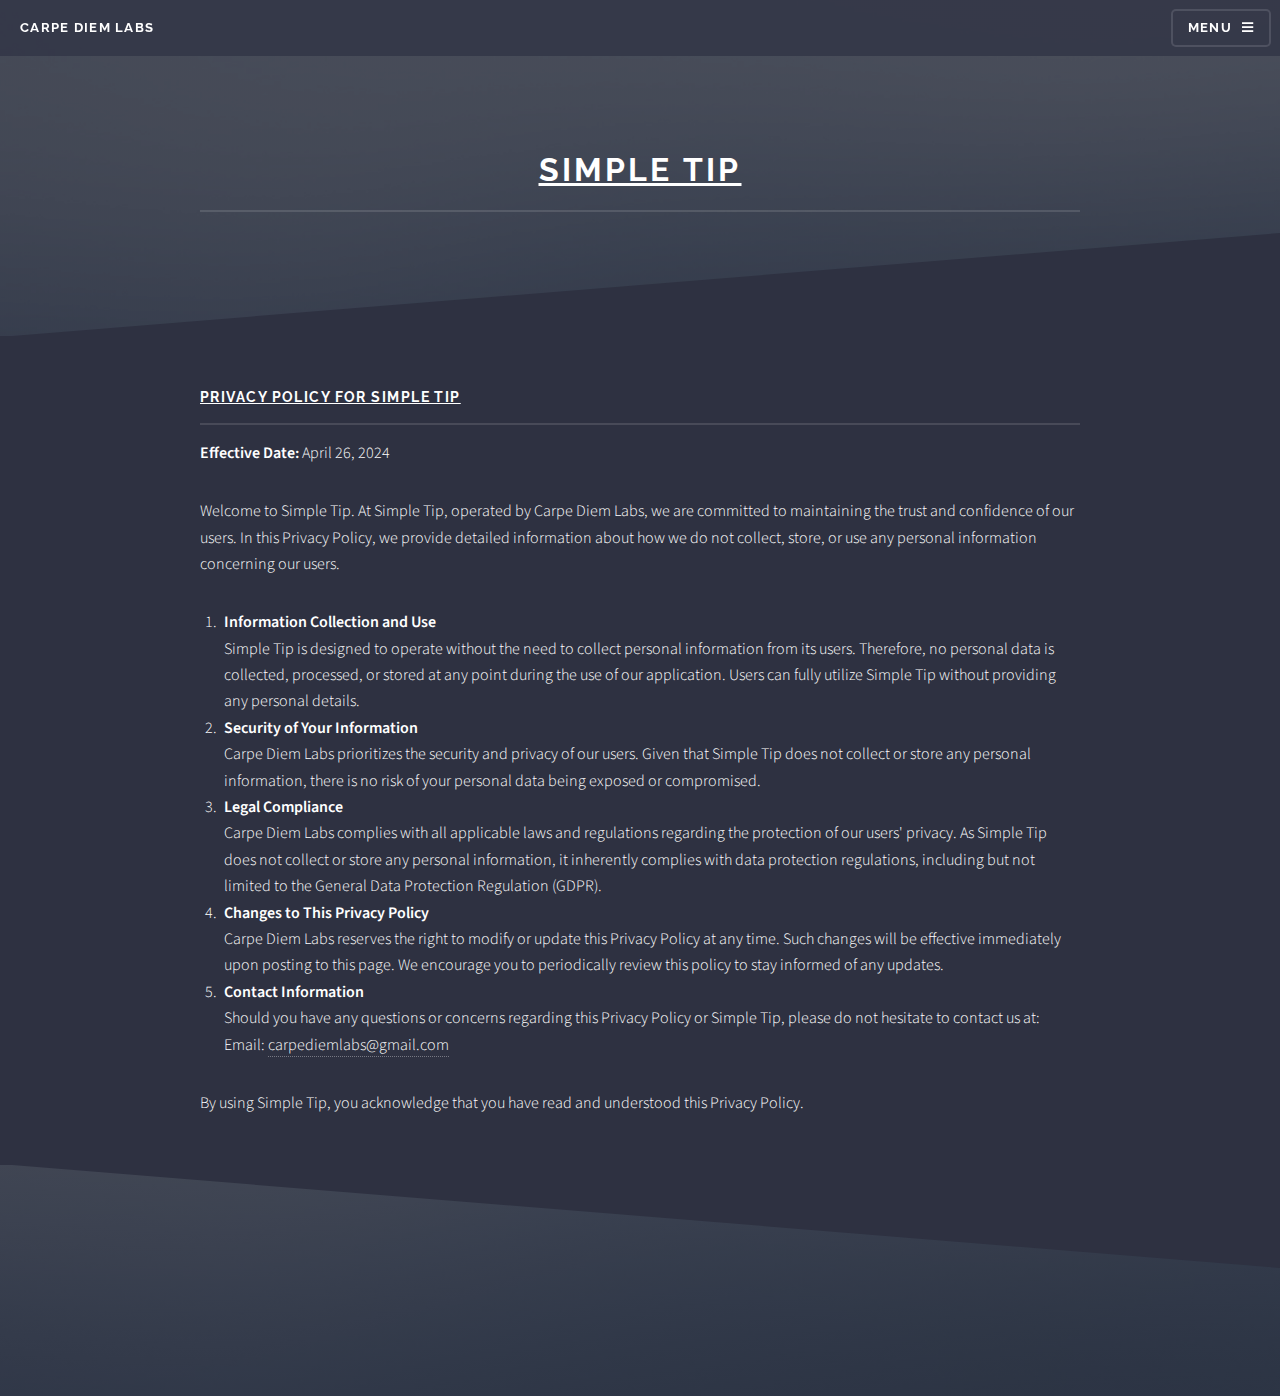
<file: TapLightPrivacyPolicy.html>
<!DOCTYPE HTML>
<!--
	Solid State by HTML5 UP
	html5up.net | @ajlkn
	Free for personal and commercial use under the CCA 3.0 license (html5up.net/license)
-->
<html>
	<head>
		<title>Generic - Solid State by HTML5 UP</title>
		<meta charset="utf-8" />
		<meta name="viewport" content="width=device-width, initial-scale=1, user-scalable=no" />
		<link rel="stylesheet" href="assets/css/main.css" />
		<noscript><link rel="stylesheet" href="assets/css/noscript.css" /></noscript>
	</head>
	<body class="is-preload">

		<!-- Page Wrapper -->
			<div id="page-wrapper">

				<!-- Header -->
					<header id="header">
						<h1><a href="index.html">Carpe Diem Labs</a></h1>
						<nav>
							<a href="#menu">Menu</a>
						</nav>
					</header>

				<!-- Menu -->
					<nav id="menu">
						<div class="inner">
							<h2>Menu</h2>
							<ul class="links">
								<li><a href="index.html">Home</a></li>
								<li><a href="applications.html">Applications</a></li>
								
							</ul>
							<a href="#" class="close">Close</a>
						</div>
					</nav>

				<!-- Wrapper -->
					<section id="wrapper">
						<header>
							<div class="inner">
								<h2 style="text-align: center;"><u>Simple Tip</u></h2>
								
							</div>
						</header>

						<!-- Content -->
							<div class="wrapper">
								<div class="inner">

									<h3 class="major"><u>Privacy Policy for Simple Tip</u></h3>
									<section>
  
									  <p><strong>Effective Date:</strong> April 26, 2024</p>
									  <p>Welcome to Simple Tip. At Simple Tip, operated by Carpe Diem Labs, we are committed to maintaining the trust and confidence of our users. In this Privacy Policy, we provide detailed information about how we do not collect, store, or use any personal information concerning our users.</p>
									
									  <ol>
									    <li>
									      <strong>Information Collection and Use</strong><br>
									      Simple Tip is designed to operate without the need to collect personal information from its users. Therefore, no personal data is collected, processed, or stored at any point during the use of our application. Users can fully utilize Simple Tip without providing any personal details.
									    </li>
									
									    <li>
									      <strong>Security of Your Information</strong><br>
									      Carpe Diem Labs prioritizes the security and privacy of our users. Given that Simple Tip does not collect or store any personal information, there is no risk of your personal data being exposed or compromised.
									    </li>
									
									    <li>
									      <strong>Legal Compliance</strong><br>
									      Carpe Diem Labs complies with all applicable laws and regulations regarding the protection of our users' privacy. As Simple Tip does not collect or store any personal information, it inherently complies with data protection regulations, including but not limited to the General Data Protection Regulation (GDPR).
									    </li>
									
									    <li>
									      <strong>Changes to This Privacy Policy</strong><br>
									      Carpe Diem Labs reserves the right to modify or update this Privacy Policy at any time. Such changes will be effective immediately upon posting to this page. We encourage you to periodically review this policy to stay informed of any updates.
									    </li>
									
									    <li>
									      <strong>Contact Information</strong><br>
									      Should you have any questions or concerns regarding this Privacy Policy or Simple Tip, please do not hesitate to contact us at:<br>
									      Email: <a href="mailto:carpediemlabs@gmail.com">carpediemlabs@gmail.com</a>
									    </li>
									  </ol>
									
									  <p>By using Simple Tip, you acknowledge that you have read and understood this Privacy Policy.</p>
									</section>

																		

								</div>
							</div>

					</section>

				<!-- Footer -->
					<section id="footer">
						<div class="inner">
							
						</div>
					</section>

			</div>

			
			

		<!-- Scripts -->
			<script src="assets/js/jquery.min.js"></script>
			<script src="assets/js/jquery.scrollex.min.js"></script>
			<script src="assets/js/browser.min.js"></script>
			<script src="assets/js/breakpoints.min.js"></script>
			<script src="assets/js/util.js"></script>
			<script src="assets/js/main.js"></script>

	</body>
</html>
</file>
<file: assets/css/noscript.css>
/*
	Solid State by HTML5 UP
	html5up.net | @ajlkn
	Free for personal and commercial use under the CCA 3.0 license (html5up.net/license)
*/

/* Banner */

	body.is-preload #banner .logo {
		-moz-transform: none;
		-webkit-transform: none;
		-ms-transform: none;
		transform: none;
		opacity: 1;
	}

	body.is-preload #banner h2 {
		opacity: 1;
		-moz-transform: none;
		-webkit-transform: none;
		-ms-transform: none;
		transform: none;
		-moz-filter: none;
		-webkit-filter: none;
		-ms-filter: none;
		filter: none;
	}

	body.is-preload #banner p {
		opacity: 01;
		-moz-transform: none;
		-webkit-transform: none;
		-ms-transform: none;
		transform: none;
		-moz-filter: none;
		-webkit-filter: none;
		-ms-filter: none;
		filter: none;
	}
</file>
<file: assets/css/main.css>
@import url(fontawesome-all.min.css);
@import url("https://fonts.googleapis.com/css?family=Raleway:200,700|Source+Sans+Pro:300,600,300italic,600italic");

/*
	Solid State by HTML5 UP
	html5up.net | @ajlkn
	Free for personal and commercial use under the CCA 3.0 license (html5up.net/license)
*/

html, body, div, span, applet, object,
iframe, h1, h2, h3, h4, h5, h6, p, blockquote,
pre, a, abbr, acronym, address, big, cite,
code, del, dfn, em, img, ins, kbd, q, s, samp,
small, strike, strong, sub, sup, tt, var, b,
u, i, center, dl, dt, dd, ol, ul, li, fieldset,
form, label, legend, table, caption, tbody,
tfoot, thead, tr, th, td, article, aside,
canvas, details, embed, figure, figcaption,
footer, header, hgroup, menu, nav, output, ruby,
section, summary, time, mark, audio, video {
	margin: 0;
	padding: 0;
	border: 0;
	font-size: 100%;
	font: inherit;
	vertical-align: baseline;}

article, aside, details, figcaption, figure,
footer, header, hgroup, menu, nav, section {
	display: block;}

body {
	line-height: 1;
}

ol, ul {
	list-style: none;
}

blockquote, q {
	quotes: none;
}

	blockquote:before, blockquote:after, q:before, q:after {
		content: '';
		content: none;
	}

table {
	border-collapse: collapse;
	border-spacing: 0;
}

body {
	-webkit-text-size-adjust: none;
}

mark {
	background-color: transparent;
	color: inherit;
}

input::-moz-focus-inner {
	border: 0;
	padding: 0;
}

input, select, textarea {
	-moz-appearance: none;
	-webkit-appearance: none;
	-ms-appearance: none;
	appearance: none;
}

/* Basic */

	@-ms-viewport {
		width: device-width;
	}

	body {
		-ms-overflow-style: scrollbar;
	}

	@media screen and (max-width: 480px) {

		html, body {
			min-width: 320px;
		}

	}

	html {
		box-sizing: border-box;
	}

	*, *:before, *:after {
		box-sizing: inherit;
	}

	body {
		background-color: #2e3141;
		background-image: linear-gradient(to top, rgba(46, 49, 65, 0.8), rgba(46, 49, 65, 0.8)), url("../../images/bg.jpg");
		background-size: auto, cover;
		background-attachment: fixed, fixed;
		background-position: center, center;
	}

		body.is-preload *, body.is-preload *:before, body.is-preload *:after {
			-moz-animation: none !important;
			-webkit-animation: none !important;
			-ms-animation: none !important;
			animation: none !important;
			-moz-transition: none !important;
			-webkit-transition: none !important;
			-ms-transition: none !important;
			transition: none !important;
		}

/* Type */

	body, input, select, textarea {
		color: #ffffff;
		font-family: "Source Sans Pro", Helvetica, sans-serif;
		font-size: 16.5pt;
		font-weight: 300;
		line-height: 1.65;
	}

		@media screen and (max-width: 1680px) {

			body, input, select, textarea {
				font-size: 13pt;
			}

		}

		@media screen and (max-width: 1280px) {

			body, input, select, textarea {
				font-size: 12pt;
			}

		}

		@media screen and (max-width: 980px) {

			body, input, select, textarea {
				font-size: 12pt;
			}

		}

		@media screen and (max-width: 736px) {

			body, input, select, textarea {
				font-size: 12pt;
			}

		}

		@media screen and (max-width: 480px) {

			body, input, select, textarea {
				font-size: 12pt;
			}

		}

	a {
		-moz-transition: color 0.2s ease-in-out, border-bottom-color 0.2s ease-in-out;
		-webkit-transition: color 0.2s ease-in-out, border-bottom-color 0.2s ease-in-out;
		-ms-transition: color 0.2s ease-in-out, border-bottom-color 0.2s ease-in-out;
		transition: color 0.2s ease-in-out, border-bottom-color 0.2s ease-in-out;
		border-bottom: dotted 1px rgba(255, 255, 255, 0.35);
		color: #ffffff;
		text-decoration: none;
	}

		a:hover {
			border-bottom-color: transparent;
			color: #ffffff !important;
		}

		a.special:not(.button) {
			text-decoration: none;
			border-bottom: 0;
			display: block;
			font-family: Raleway, Helvetica, sans-serif;
			font-size: 0.8em;
			font-weight: 700;
			letter-spacing: 0.1em;
			margin: 0 0 2em 0;
			text-transform: uppercase;
		}

			a.special:not(.button):before {
				-moz-osx-font-smoothing: grayscale;
				-webkit-font-smoothing: antialiased;
				display: inline-block;
				font-style: normal;
				font-variant: normal;
				text-rendering: auto;
				line-height: 1;
				text-transform: none !important;
				font-family: 'Font Awesome 5 Free';
				font-weight: 900;
			}

			a.special:not(.button):before {
				-moz-transition: background-color 0.2s ease-in-out;
				-webkit-transition: background-color 0.2s ease-in-out;
				-ms-transition: background-color 0.2s ease-in-out;
				transition: background-color 0.2s ease-in-out;
				border-radius: 100%;
				border: solid 2px rgba(255, 255, 255, 0.125);
				content: '\f105';
				display: inline-block;
				font-size: 1.25em;
				height: 2em;
				line-height: 1.75em;
				margin-right: 0.85em;
				text-align: center;
				text-indent: 0.15em;
				vertical-align: middle;
				width: 2em;
			}

			a.special:not(.button):hover:before {
				background-color: rgba(255, 255, 255, 0.025);
			}

			a.special:not(.button):active:before {
				background-color: rgba(255, 255, 255, 0.075);
			}

	strong, b {
		color: #ffffff;
		font-weight: 600;
	}

	em, i {
		font-style: italic;
	}

	p {
		margin: 0 0 2em 0;
	}

	h1, h2, h3, h4, h5, h6 {
		color: #ffffff;
		font-family: Raleway, Helvetica, sans-serif;
		font-weight: 700;
		letter-spacing: 0.1em;
		margin: 0 0 1em 0;
		text-transform: uppercase;
	}

		h1 a, h2 a, h3 a, h4 a, h5 a, h6 a {
			color: inherit;
			text-decoration: none;
			border-bottom: 0;
		}

		h1 span, h2 span, h3 span, h4 span, h5 span, h6 span {
			font-weight: 200;
		}

		h1.major, h2.major, h3.major, h4.major, h5.major, h6.major {
			padding-bottom: 1em;
			border-bottom: solid 2px rgba(255, 255, 255, 0.125);
		}

	h2 {
		font-size: 1.2em;
	}

	h3 {
		font-size: 0.9em;
	}

	h4 {
		font-size: 0.7em;
	}

	h5 {
		font-size: 0.7em;
	}

	h6 {
		font-size: 0.7em;
	}

	@media screen and (max-width: 736px) {

		h2 {
			font-size: 1em;
		}

		h3 {
			font-size: 0.8em;
		}

	}

	sub {
		font-size: 0.8em;
		position: relative;
		top: 0.5em;
	}

	sup {
		font-size: 0.8em;
		position: relative;
		top: -0.5em;
	}

	blockquote {
		border-left: solid 4px rgba(255, 255, 255, 0.125);
		font-style: italic;
		margin: 0 0 2em 0;
		padding: 0.5em 0 0.5em 2em;
	}

	code {
		background: rgba(255, 255, 255, 0.025);
		border-radius: 5px;
		border: solid 2px rgba(255, 255, 255, 0.125);
		font-family: "Courier New", monospace;
		font-size: 0.9em;
		margin: 0 0.25em;
		padding: 0.25em 0.65em;
	}

	pre {
		-webkit-overflow-scrolling: touch;
		font-family: "Courier New", monospace;
		font-size: 0.9em;
		margin: 0 0 2em 0;
	}

		pre code {
			display: block;
			line-height: 1.75em;
			padding: 1em 1.5em;
			overflow-x: auto;
		}

	hr {
		border: 0;
		border-bottom: solid 2px rgba(255, 255, 255, 0.125);
		margin: 2.5em 0;
	}

		hr.major {
			margin: 4em 0;
		}

	.align-left {
		text-align: left;
	}

	.align-center {
		text-align: center;
	}

	.align-right {
		text-align: right;
	}

/* Row */

	.row {
		display: flex;
		flex-wrap: wrap;
		box-sizing: border-box;
		align-items: stretch;
	}

		.row > * {
			box-sizing: border-box;
		}

		.row.gtr-uniform > * > :last-child {
			margin-bottom: 0;
		}

		.row.aln-left {
			justify-content: flex-start;
		}

		.row.aln-center {
			justify-content: center;
		}

		.row.aln-right {
			justify-content: flex-end;
		}

		.row.aln-top {
			align-items: flex-start;
		}

		.row.aln-middle {
			align-items: center;
		}

		.row.aln-bottom {
			align-items: flex-end;
		}

		.row > .imp {
			order: -1;
		}

		.row > .col-1 {
			width: 8.33333%;
		}

		.row > .off-1 {
			margin-left: 8.33333%;
		}

		.row > .col-2 {
			width: 16.66667%;
		}

		.row > .off-2 {
			margin-left: 16.66667%;
		}

		.row > .col-3 {
			width: 25%;
		}

		.row > .off-3 {
			margin-left: 25%;
		}

		.row > .col-4 {
			width: 33.33333%;
		}

		.row > .off-4 {
			margin-left: 33.33333%;
		}

		.row > .col-5 {
			width: 41.66667%;
		}

		.row > .off-5 {
			margin-left: 41.66667%;
		}

		.row > .col-6 {
			width: 50%;
		}

		.row > .off-6 {
			margin-left: 50%;
		}

		.row > .col-7 {
			width: 58.33333%;
		}

		.row > .off-7 {
			margin-left: 58.33333%;
		}

		.row > .col-8 {
			width: 66.66667%;
		}

		.row > .off-8 {
			margin-left: 66.66667%;
		}

		.row > .col-9 {
			width: 75%;
		}

		.row > .off-9 {
			margin-left: 75%;
		}

		.row > .col-10 {
			width: 83.33333%;
		}

		.row > .off-10 {
			margin-left: 83.33333%;
		}

		.row > .col-11 {
			width: 91.66667%;
		}

		.row > .off-11 {
			margin-left: 91.66667%;
		}

		.row > .col-12 {
			width: 100%;
		}

		.row > .off-12 {
			margin-left: 100%;
		}

		.row.gtr-0 {
			margin-top: 0;
			margin-left: 0em;
		}

			.row.gtr-0 > * {
				padding: 0 0 0 0em;
			}

			.row.gtr-0.gtr-uniform {
				margin-top: 0em;
			}

				.row.gtr-0.gtr-uniform > * {
					padding-top: 0em;
				}

		.row.gtr-25 {
			margin-top: 0;
			margin-left: -0.4375em;
		}

			.row.gtr-25 > * {
				padding: 0 0 0 0.4375em;
			}

			.row.gtr-25.gtr-uniform {
				margin-top: -0.4375em;
			}

				.row.gtr-25.gtr-uniform > * {
					padding-top: 0.4375em;
				}

		.row.gtr-50 {
			margin-top: 0;
			margin-left: -0.875em;
		}

			.row.gtr-50 > * {
				padding: 0 0 0 0.875em;
			}

			.row.gtr-50.gtr-uniform {
				margin-top: -0.875em;
			}

				.row.gtr-50.gtr-uniform > * {
					padding-top: 0.875em;
				}

		.row {
			margin-top: 0;
			margin-left: -1.75em;
		}

			.row > * {
				padding: 0 0 0 1.75em;
			}

			.row.gtr-uniform {
				margin-top: -1.75em;
			}

				.row.gtr-uniform > * {
					padding-top: 1.75em;
				}

		.row.gtr-150 {
			margin-top: 0;
			margin-left: -2.625em;
		}

			.row.gtr-150 > * {
				padding: 0 0 0 2.625em;
			}

			.row.gtr-150.gtr-uniform {
				margin-top: -2.625em;
			}

				.row.gtr-150.gtr-uniform > * {
					padding-top: 2.625em;
				}

		.row.gtr-200 {
			margin-top: 0;
			margin-left: -3.5em;
		}

			.row.gtr-200 > * {
				padding: 0 0 0 3.5em;
			}

			.row.gtr-200.gtr-uniform {
				margin-top: -3.5em;
			}

				.row.gtr-200.gtr-uniform > * {
					padding-top: 3.5em;
				}

		@media screen and (max-width: 1680px) {

			.row {
				display: flex;
				flex-wrap: wrap;
				box-sizing: border-box;
				align-items: stretch;
			}

				.row > * {
					box-sizing: border-box;
				}

				.row.gtr-uniform > * > :last-child {
					margin-bottom: 0;
				}

				.row.aln-left {
					justify-content: flex-start;
				}

				.row.aln-center {
					justify-content: center;
				}

				.row.aln-right {
					justify-content: flex-end;
				}

				.row.aln-top {
					align-items: flex-start;
				}

				.row.aln-middle {
					align-items: center;
				}

				.row.aln-bottom {
					align-items: flex-end;
				}

				.row > .imp-xlarge {
					order: -1;
				}

				.row > .col-1-xlarge {
					width: 8.33333%;
				}

				.row > .off-1-xlarge {
					margin-left: 8.33333%;
				}

				.row > .col-2-xlarge {
					width: 16.66667%;
				}

				.row > .off-2-xlarge {
					margin-left: 16.66667%;
				}

				.row > .col-3-xlarge {
					width: 25%;
				}

				.row > .off-3-xlarge {
					margin-left: 25%;
				}

				.row > .col-4-xlarge {
					width: 33.33333%;
				}

				.row > .off-4-xlarge {
					margin-left: 33.33333%;
				}

				.row > .col-5-xlarge {
					width: 41.66667%;
				}

				.row > .off-5-xlarge {
					margin-left: 41.66667%;
				}

				.row > .col-6-xlarge {
					width: 50%;
				}

				.row > .off-6-xlarge {
					margin-left: 50%;
				}

				.row > .col-7-xlarge {
					width: 58.33333%;
				}

				.row > .off-7-xlarge {
					margin-left: 58.33333%;
				}

				.row > .col-8-xlarge {
					width: 66.66667%;
				}

				.row > .off-8-xlarge {
					margin-left: 66.66667%;
				}

				.row > .col-9-xlarge {
					width: 75%;
				}

				.row > .off-9-xlarge {
					margin-left: 75%;
				}

				.row > .col-10-xlarge {
					width: 83.33333%;
				}

				.row > .off-10-xlarge {
					margin-left: 83.33333%;
				}

				.row > .col-11-xlarge {
					width: 91.66667%;
				}

				.row > .off-11-xlarge {
					margin-left: 91.66667%;
				}

				.row > .col-12-xlarge {
					width: 100%;
				}

				.row > .off-12-xlarge {
					margin-left: 100%;
				}

				.row.gtr-0 {
					margin-top: 0;
					margin-left: 0em;
				}

					.row.gtr-0 > * {
						padding: 0 0 0 0em;
					}

					.row.gtr-0.gtr-uniform {
						margin-top: 0em;
					}

						.row.gtr-0.gtr-uniform > * {
							padding-top: 0em;
						}

				.row.gtr-25 {
					margin-top: 0;
					margin-left: -0.4375em;
				}

					.row.gtr-25 > * {
						padding: 0 0 0 0.4375em;
					}

					.row.gtr-25.gtr-uniform {
						margin-top: -0.4375em;
					}

						.row.gtr-25.gtr-uniform > * {
							padding-top: 0.4375em;
						}

				.row.gtr-50 {
					margin-top: 0;
					margin-left: -0.875em;
				}

					.row.gtr-50 > * {
						padding: 0 0 0 0.875em;
					}

					.row.gtr-50.gtr-uniform {
						margin-top: -0.875em;
					}

						.row.gtr-50.gtr-uniform > * {
							padding-top: 0.875em;
						}

				.row {
					margin-top: 0;
					margin-left: -1.75em;
				}

					.row > * {
						padding: 0 0 0 1.75em;
					}

					.row.gtr-uniform {
						margin-top: -1.75em;
					}

						.row.gtr-uniform > * {
							padding-top: 1.75em;
						}

				.row.gtr-150 {
					margin-top: 0;
					margin-left: -2.625em;
				}

					.row.gtr-150 > * {
						padding: 0 0 0 2.625em;
					}

					.row.gtr-150.gtr-uniform {
						margin-top: -2.625em;
					}

						.row.gtr-150.gtr-uniform > * {
							padding-top: 2.625em;
						}

				.row.gtr-200 {
					margin-top: 0;
					margin-left: -3.5em;
				}

					.row.gtr-200 > * {
						padding: 0 0 0 3.5em;
					}

					.row.gtr-200.gtr-uniform {
						margin-top: -3.5em;
					}

						.row.gtr-200.gtr-uniform > * {
							padding-top: 3.5em;
						}

		}

		@media screen and (max-width: 1280px) {

			.row {
				display: flex;
				flex-wrap: wrap;
				box-sizing: border-box;
				align-items: stretch;
			}

				.row > * {
					box-sizing: border-box;
				}

				.row.gtr-uniform > * > :last-child {
					margin-bottom: 0;
				}

				.row.aln-left {
					justify-content: flex-start;
				}

				.row.aln-center {
					justify-content: center;
				}

				.row.aln-right {
					justify-content: flex-end;
				}

				.row.aln-top {
					align-items: flex-start;
				}

				.row.aln-middle {
					align-items: center;
				}

				.row.aln-bottom {
					align-items: flex-end;
				}

				.row > .imp-large {
					order: -1;
				}

				.row > .col-1-large {
					width: 8.33333%;
				}

				.row > .off-1-large {
					margin-left: 8.33333%;
				}

				.row > .col-2-large {
					width: 16.66667%;
				}

				.row > .off-2-large {
					margin-left: 16.66667%;
				}

				.row > .col-3-large {
					width: 25%;
				}

				.row > .off-3-large {
					margin-left: 25%;
				}

				.row > .col-4-large {
					width: 33.33333%;
				}

				.row > .off-4-large {
					margin-left: 33.33333%;
				}

				.row > .col-5-large {
					width: 41.66667%;
				}

				.row > .off-5-large {
					margin-left: 41.66667%;
				}

				.row > .col-6-large {
					width: 50%;
				}

				.row > .off-6-large {
					margin-left: 50%;
				}

				.row > .col-7-large {
					width: 58.33333%;
				}

				.row > .off-7-large {
					margin-left: 58.33333%;
				}

				.row > .col-8-large {
					width: 66.66667%;
				}

				.row > .off-8-large {
					margin-left: 66.66667%;
				}

				.row > .col-9-large {
					width: 75%;
				}

				.row > .off-9-large {
					margin-left: 75%;
				}

				.row > .col-10-large {
					width: 83.33333%;
				}

				.row > .off-10-large {
					margin-left: 83.33333%;
				}

				.row > .col-11-large {
					width: 91.66667%;
				}

				.row > .off-11-large {
					margin-left: 91.66667%;
				}

				.row > .col-12-large {
					width: 100%;
				}

				.row > .off-12-large {
					margin-left: 100%;
				}

				.row.gtr-0 {
					margin-top: 0;
					margin-left: 0em;
				}

					.row.gtr-0 > * {
						padding: 0 0 0 0em;
					}

					.row.gtr-0.gtr-uniform {
						margin-top: 0em;
					}

						.row.gtr-0.gtr-uniform > * {
							padding-top: 0em;
						}

				.row.gtr-25 {
					margin-top: 0;
					margin-left: -0.4375em;
				}

					.row.gtr-25 > * {
						padding: 0 0 0 0.4375em;
					}

					.row.gtr-25.gtr-uniform {
						margin-top: -0.4375em;
					}

						.row.gtr-25.gtr-uniform > * {
							padding-top: 0.4375em;
						}

				.row.gtr-50 {
					margin-top: 0;
					margin-left: -0.875em;
				}

					.row.gtr-50 > * {
						padding: 0 0 0 0.875em;
					}

					.row.gtr-50.gtr-uniform {
						margin-top: -0.875em;
					}

						.row.gtr-50.gtr-uniform > * {
							padding-top: 0.875em;
						}

				.row {
					margin-top: 0;
					margin-left: -1.75em;
				}

					.row > * {
						padding: 0 0 0 1.75em;
					}

					.row.gtr-uniform {
						margin-top: -1.75em;
					}

						.row.gtr-uniform > * {
							padding-top: 1.75em;
						}

				.row.gtr-150 {
					margin-top: 0;
					margin-left: -2.625em;
				}

					.row.gtr-150 > * {
						padding: 0 0 0 2.625em;
					}

					.row.gtr-150.gtr-uniform {
						margin-top: -2.625em;
					}

						.row.gtr-150.gtr-uniform > * {
							padding-top: 2.625em;
						}

				.row.gtr-200 {
					margin-top: 0;
					margin-left: -3.5em;
				}

					.row.gtr-200 > * {
						padding: 0 0 0 3.5em;
					}

					.row.gtr-200.gtr-uniform {
						margin-top: -3.5em;
					}

						.row.gtr-200.gtr-uniform > * {
							padding-top: 3.5em;
						}

		}

		@media screen and (max-width: 980px) {

			.row {
				display: flex;
				flex-wrap: wrap;
				box-sizing: border-box;
				align-items: stretch;
			}

				.row > * {
					box-sizing: border-box;
				}

				.row.gtr-uniform > * > :last-child {
					margin-bottom: 0;
				}

				.row.aln-left {
					justify-content: flex-start;
				}

				.row.aln-center {
					justify-content: center;
				}

				.row.aln-right {
					justify-content: flex-end;
				}

				.row.aln-top {
					align-items: flex-start;
				}

				.row.aln-middle {
					align-items: center;
				}

				.row.aln-bottom {
					align-items: flex-end;
				}

				.row > .imp-medium {
					order: -1;
				}

				.row > .col-1-medium {
					width: 8.33333%;
				}

				.row > .off-1-medium {
					margin-left: 8.33333%;
				}

				.row > .col-2-medium {
					width: 16.66667%;
				}

				.row > .off-2-medium {
					margin-left: 16.66667%;
				}

				.row > .col-3-medium {
					width: 25%;
				}

				.row > .off-3-medium {
					margin-left: 25%;
				}

				.row > .col-4-medium {
					width: 33.33333%;
				}

				.row > .off-4-medium {
					margin-left: 33.33333%;
				}

				.row > .col-5-medium {
					width: 41.66667%;
				}

				.row > .off-5-medium {
					margin-left: 41.66667%;
				}

				.row > .col-6-medium {
					width: 50%;
				}

				.row > .off-6-medium {
					margin-left: 50%;
				}

				.row > .col-7-medium {
					width: 58.33333%;
				}

				.row > .off-7-medium {
					margin-left: 58.33333%;
				}

				.row > .col-8-medium {
					width: 66.66667%;
				}

				.row > .off-8-medium {
					margin-left: 66.66667%;
				}

				.row > .col-9-medium {
					width: 75%;
				}

				.row > .off-9-medium {
					margin-left: 75%;
				}

				.row > .col-10-medium {
					width: 83.33333%;
				}

				.row > .off-10-medium {
					margin-left: 83.33333%;
				}

				.row > .col-11-medium {
					width: 91.66667%;
				}

				.row > .off-11-medium {
					margin-left: 91.66667%;
				}

				.row > .col-12-medium {
					width: 100%;
				}

				.row > .off-12-medium {
					margin-left: 100%;
				}

				.row.gtr-0 {
					margin-top: 0;
					margin-left: 0em;
				}

					.row.gtr-0 > * {
						padding: 0 0 0 0em;
					}

					.row.gtr-0.gtr-uniform {
						margin-top: 0em;
					}

						.row.gtr-0.gtr-uniform > * {
							padding-top: 0em;
						}

				.row.gtr-25 {
					margin-top: 0;
					margin-left: -0.4375em;
				}

					.row.gtr-25 > * {
						padding: 0 0 0 0.4375em;
					}

					.row.gtr-25.gtr-uniform {
						margin-top: -0.4375em;
					}

						.row.gtr-25.gtr-uniform > * {
							padding-top: 0.4375em;
						}

				.row.gtr-50 {
					margin-top: 0;
					margin-left: -0.875em;
				}

					.row.gtr-50 > * {
						padding: 0 0 0 0.875em;
					}

					.row.gtr-50.gtr-uniform {
						margin-top: -0.875em;
					}

						.row.gtr-50.gtr-uniform > * {
							padding-top: 0.875em;
						}

				.row {
					margin-top: 0;
					margin-left: -1.75em;
				}

					.row > * {
						padding: 0 0 0 1.75em;
					}

					.row.gtr-uniform {
						margin-top: -1.75em;
					}

						.row.gtr-uniform > * {
							padding-top: 1.75em;
						}

				.row.gtr-150 {
					margin-top: 0;
					margin-left: -2.625em;
				}

					.row.gtr-150 > * {
						padding: 0 0 0 2.625em;
					}

					.row.gtr-150.gtr-uniform {
						margin-top: -2.625em;
					}

						.row.gtr-150.gtr-uniform > * {
							padding-top: 2.625em;
						}

				.row.gtr-200 {
					margin-top: 0;
					margin-left: -3.5em;
				}

					.row.gtr-200 > * {
						padding: 0 0 0 3.5em;
					}

					.row.gtr-200.gtr-uniform {
						margin-top: -3.5em;
					}

						.row.gtr-200.gtr-uniform > * {
							padding-top: 3.5em;
						}

		}

		@media screen and (max-width: 736px) {

			.row {
				display: flex;
				flex-wrap: wrap;
				box-sizing: border-box;
				align-items: stretch;
			}

				.row > * {
					box-sizing: border-box;
				}

				.row.gtr-uniform > * > :last-child {
					margin-bottom: 0;
				}

				.row.aln-left {
					justify-content: flex-start;
				}

				.row.aln-center {
					justify-content: center;
				}

				.row.aln-right {
					justify-content: flex-end;
				}

				.row.aln-top {
					align-items: flex-start;
				}

				.row.aln-middle {
					align-items: center;
				}

				.row.aln-bottom {
					align-items: flex-end;
				}

				.row > .imp-small {
					order: -1;
				}

				.row > .col-1-small {
					width: 8.33333%;
				}

				.row > .off-1-small {
					margin-left: 8.33333%;
				}

				.row > .col-2-small {
					width: 16.66667%;
				}

				.row > .off-2-small {
					margin-left: 16.66667%;
				}

				.row > .col-3-small {
					width: 25%;
				}

				.row > .off-3-small {
					margin-left: 25%;
				}

				.row > .col-4-small {
					width: 33.33333%;
				}

				.row > .off-4-small {
					margin-left: 33.33333%;
				}

				.row > .col-5-small {
					width: 41.66667%;
				}

				.row > .off-5-small {
					margin-left: 41.66667%;
				}

				.row > .col-6-small {
					width: 50%;
				}

				.row > .off-6-small {
					margin-left: 50%;
				}

				.row > .col-7-small {
					width: 58.33333%;
				}

				.row > .off-7-small {
					margin-left: 58.33333%;
				}

				.row > .col-8-small {
					width: 66.66667%;
				}

				.row > .off-8-small {
					margin-left: 66.66667%;
				}

				.row > .col-9-small {
					width: 75%;
				}

				.row > .off-9-small {
					margin-left: 75%;
				}

				.row > .col-10-small {
					width: 83.33333%;
				}

				.row > .off-10-small {
					margin-left: 83.33333%;
				}

				.row > .col-11-small {
					width: 91.66667%;
				}

				.row > .off-11-small {
					margin-left: 91.66667%;
				}

				.row > .col-12-small {
					width: 100%;
				}

				.row > .off-12-small {
					margin-left: 100%;
				}

				.row.gtr-0 {
					margin-top: 0;
					margin-left: 0em;
				}

					.row.gtr-0 > * {
						padding: 0 0 0 0em;
					}

					.row.gtr-0.gtr-uniform {
						margin-top: 0em;
					}

						.row.gtr-0.gtr-uniform > * {
							padding-top: 0em;
						}

				.row.gtr-25 {
					margin-top: 0;
					margin-left: -0.3125em;
				}

					.row.gtr-25 > * {
						padding: 0 0 0 0.3125em;
					}

					.row.gtr-25.gtr-uniform {
						margin-top: -0.3125em;
					}

						.row.gtr-25.gtr-uniform > * {
							padding-top: 0.3125em;
						}

				.row.gtr-50 {
					margin-top: 0;
					margin-left: -0.625em;
				}

					.row.gtr-50 > * {
						padding: 0 0 0 0.625em;
					}

					.row.gtr-50.gtr-uniform {
						margin-top: -0.625em;
					}

						.row.gtr-50.gtr-uniform > * {
							padding-top: 0.625em;
						}

				.row {
					margin-top: 0;
					margin-left: -1.25em;
				}

					.row > * {
						padding: 0 0 0 1.25em;
					}

					.row.gtr-uniform {
						margin-top: -1.25em;
					}

						.row.gtr-uniform > * {
							padding-top: 1.25em;
						}

				.row.gtr-150 {
					margin-top: 0;
					margin-left: -1.875em;
				}

					.row.gtr-150 > * {
						padding: 0 0 0 1.875em;
					}

					.row.gtr-150.gtr-uniform {
						margin-top: -1.875em;
					}

						.row.gtr-150.gtr-uniform > * {
							padding-top: 1.875em;
						}

				.row.gtr-200 {
					margin-top: 0;
					margin-left: -2.5em;
				}

					.row.gtr-200 > * {
						padding: 0 0 0 2.5em;
					}

					.row.gtr-200.gtr-uniform {
						margin-top: -2.5em;
					}

						.row.gtr-200.gtr-uniform > * {
							padding-top: 2.5em;
						}

		}

		@media screen and (max-width: 480px) {

			.row {
				display: flex;
				flex-wrap: wrap;
				box-sizing: border-box;
				align-items: stretch;
			}

				.row > * {
					box-sizing: border-box;
				}

				.row.gtr-uniform > * > :last-child {
					margin-bottom: 0;
				}

				.row.aln-left {
					justify-content: flex-start;
				}

				.row.aln-center {
					justify-content: center;
				}

				.row.aln-right {
					justify-content: flex-end;
				}

				.row.aln-top {
					align-items: flex-start;
				}

				.row.aln-middle {
					align-items: center;
				}

				.row.aln-bottom {
					align-items: flex-end;
				}

				.row > .imp-xsmall {
					order: -1;
				}

				.row > .col-1-xsmall {
					width: 8.33333%;
				}

				.row > .off-1-xsmall {
					margin-left: 8.33333%;
				}

				.row > .col-2-xsmall {
					width: 16.66667%;
				}

				.row > .off-2-xsmall {
					margin-left: 16.66667%;
				}

				.row > .col-3-xsmall {
					width: 25%;
				}

				.row > .off-3-xsmall {
					margin-left: 25%;
				}

				.row > .col-4-xsmall {
					width: 33.33333%;
				}

				.row > .off-4-xsmall {
					margin-left: 33.33333%;
				}

				.row > .col-5-xsmall {
					width: 41.66667%;
				}

				.row > .off-5-xsmall {
					margin-left: 41.66667%;
				}

				.row > .col-6-xsmall {
					width: 50%;
				}

				.row > .off-6-xsmall {
					margin-left: 50%;
				}

				.row > .col-7-xsmall {
					width: 58.33333%;
				}

				.row > .off-7-xsmall {
					margin-left: 58.33333%;
				}

				.row > .col-8-xsmall {
					width: 66.66667%;
				}

				.row > .off-8-xsmall {
					margin-left: 66.66667%;
				}

				.row > .col-9-xsmall {
					width: 75%;
				}

				.row > .off-9-xsmall {
					margin-left: 75%;
				}

				.row > .col-10-xsmall {
					width: 83.33333%;
				}

				.row > .off-10-xsmall {
					margin-left: 83.33333%;
				}

				.row > .col-11-xsmall {
					width: 91.66667%;
				}

				.row > .off-11-xsmall {
					margin-left: 91.66667%;
				}

				.row > .col-12-xsmall {
					width: 100%;
				}

				.row > .off-12-xsmall {
					margin-left: 100%;
				}

				.row.gtr-0 {
					margin-top: 0;
					margin-left: 0em;
				}

					.row.gtr-0 > * {
						padding: 0 0 0 0em;
					}

					.row.gtr-0.gtr-uniform {
						margin-top: 0em;
					}

						.row.gtr-0.gtr-uniform > * {
							padding-top: 0em;
						}

				.row.gtr-25 {
					margin-top: 0;
					margin-left: -0.3125em;
				}

					.row.gtr-25 > * {
						padding: 0 0 0 0.3125em;
					}

					.row.gtr-25.gtr-uniform {
						margin-top: -0.3125em;
					}

						.row.gtr-25.gtr-uniform > * {
							padding-top: 0.3125em;
						}

				.row.gtr-50 {
					margin-top: 0;
					margin-left: -0.625em;
				}

					.row.gtr-50 > * {
						padding: 0 0 0 0.625em;
					}

					.row.gtr-50.gtr-uniform {
						margin-top: -0.625em;
					}

						.row.gtr-50.gtr-uniform > * {
							padding-top: 0.625em;
						}

				.row {
					margin-top: 0;
					margin-left: -1.25em;
				}

					.row > * {
						padding: 0 0 0 1.25em;
					}

					.row.gtr-uniform {
						margin-top: -1.25em;
					}

						.row.gtr-uniform > * {
							padding-top: 1.25em;
						}

				.row.gtr-150 {
					margin-top: 0;
					margin-left: -1.875em;
				}

					.row.gtr-150 > * {
						padding: 0 0 0 1.875em;
					}

					.row.gtr-150.gtr-uniform {
						margin-top: -1.875em;
					}

						.row.gtr-150.gtr-uniform > * {
							padding-top: 1.875em;
						}

				.row.gtr-200 {
					margin-top: 0;
					margin-left: -2.5em;
				}

					.row.gtr-200 > * {
						padding: 0 0 0 2.5em;
					}

					.row.gtr-200.gtr-uniform {
						margin-top: -2.5em;
					}

						.row.gtr-200.gtr-uniform > * {
							padding-top: 2.5em;
						}

		}

		@media screen and (max-width: 360px) {

			.row {
				display: flex;
				flex-wrap: wrap;
				box-sizing: border-box;
				align-items: stretch;
			}

				.row > * {
					box-sizing: border-box;
				}

				.row.gtr-uniform > * > :last-child {
					margin-bottom: 0;
				}

				.row.aln-left {
					justify-content: flex-start;
				}

				.row.aln-center {
					justify-content: center;
				}

				.row.aln-right {
					justify-content: flex-end;
				}

				.row.aln-top {
					align-items: flex-start;
				}

				.row.aln-middle {
					align-items: center;
				}

				.row.aln-bottom {
					align-items: flex-end;
				}

				.row > .imp-xxsmall {
					order: -1;
				}

				.row > .col-1-xxsmall {
					width: 8.33333%;
				}

				.row > .off-1-xxsmall {
					margin-left: 8.33333%;
				}

				.row > .col-2-xxsmall {
					width: 16.66667%;
				}

				.row > .off-2-xxsmall {
					margin-left: 16.66667%;
				}

				.row > .col-3-xxsmall {
					width: 25%;
				}

				.row > .off-3-xxsmall {
					margin-left: 25%;
				}

				.row > .col-4-xxsmall {
					width: 33.33333%;
				}

				.row > .off-4-xxsmall {
					margin-left: 33.33333%;
				}

				.row > .col-5-xxsmall {
					width: 41.66667%;
				}

				.row > .off-5-xxsmall {
					margin-left: 41.66667%;
				}

				.row > .col-6-xxsmall {
					width: 50%;
				}

				.row > .off-6-xxsmall {
					margin-left: 50%;
				}

				.row > .col-7-xxsmall {
					width: 58.33333%;
				}

				.row > .off-7-xxsmall {
					margin-left: 58.33333%;
				}

				.row > .col-8-xxsmall {
					width: 66.66667%;
				}

				.row > .off-8-xxsmall {
					margin-left: 66.66667%;
				}

				.row > .col-9-xxsmall {
					width: 75%;
				}

				.row > .off-9-xxsmall {
					margin-left: 75%;
				}

				.row > .col-10-xxsmall {
					width: 83.33333%;
				}

				.row > .off-10-xxsmall {
					margin-left: 83.33333%;
				}

				.row > .col-11-xxsmall {
					width: 91.66667%;
				}

				.row > .off-11-xxsmall {
					margin-left: 91.66667%;
				}

				.row > .col-12-xxsmall {
					width: 100%;
				}

				.row > .off-12-xxsmall {
					margin-left: 100%;
				}

				.row.gtr-0 {
					margin-top: 0;
					margin-left: 0em;
				}

					.row.gtr-0 > * {
						padding: 0 0 0 0em;
					}

					.row.gtr-0.gtr-uniform {
						margin-top: 0em;
					}

						.row.gtr-0.gtr-uniform > * {
							padding-top: 0em;
						}

				.row.gtr-25 {
					margin-top: 0;
					margin-left: -0.3125em;
				}

					.row.gtr-25 > * {
						padding: 0 0 0 0.3125em;
					}

					.row.gtr-25.gtr-uniform {
						margin-top: -0.3125em;
					}

						.row.gtr-25.gtr-uniform > * {
							padding-top: 0.3125em;
						}

				.row.gtr-50 {
					margin-top: 0;
					margin-left: -0.625em;
				}

					.row.gtr-50 > * {
						padding: 0 0 0 0.625em;
					}

					.row.gtr-50.gtr-uniform {
						margin-top: -0.625em;
					}

						.row.gtr-50.gtr-uniform > * {
							padding-top: 0.625em;
						}

				.row {
					margin-top: 0;
					margin-left: -1.25em;
				}

					.row > * {
						padding: 0 0 0 1.25em;
					}

					.row.gtr-uniform {
						margin-top: -1.25em;
					}

						.row.gtr-uniform > * {
							padding-top: 1.25em;
						}

				.row.gtr-150 {
					margin-top: 0;
					margin-left: -1.875em;
				}

					.row.gtr-150 > * {
						padding: 0 0 0 1.875em;
					}

					.row.gtr-150.gtr-uniform {
						margin-top: -1.875em;
					}

						.row.gtr-150.gtr-uniform > * {
							padding-top: 1.875em;
						}

				.row.gtr-200 {
					margin-top: 0;
					margin-left: -2.5em;
				}

					.row.gtr-200 > * {
						padding: 0 0 0 2.5em;
					}

					.row.gtr-200.gtr-uniform {
						margin-top: -2.5em;
					}

						.row.gtr-200.gtr-uniform > * {
							padding-top: 2.5em;
						}

		}

/* Section/Article */

	section.special, article.special {
		text-align: center;
	}

/* Form */

	form {
		margin: 0 0 2em 0;
	}

		form > :last-child {
			margin-bottom: 0;
		}

		form > .fields {
			display: -moz-flex;
			display: -webkit-flex;
			display: -ms-flex;
			display: flex;
			-moz-flex-wrap: wrap;
			-webkit-flex-wrap: wrap;
			-ms-flex-wrap: wrap;
			flex-wrap: wrap;
			width: calc(100% + 3em);
			margin: -1.5em 0 2em -1.5em;
		}

			form > .fields > .field {
				-moz-flex-grow: 0;
				-webkit-flex-grow: 0;
				-ms-flex-grow: 0;
				flex-grow: 0;
				-moz-flex-shrink: 0;
				-webkit-flex-shrink: 0;
				-ms-flex-shrink: 0;
				flex-shrink: 0;
				padding: 1.5em 0 0 1.5em;
				width: calc(100% - 1.5em);
			}

				form > .fields > .field.half {
					width: calc(50% - 0.75em);
				}

				form > .fields > .field.third {
					width: calc(100%/3 - 0.5em);
				}

				form > .fields > .field.quarter {
					width: calc(25% - 0.375em);
				}

		@media screen and (max-width: 480px) {

			form > .fields {
				width: calc(100% + 3em);
				margin: -1.5em 0 2em -1.5em;
			}

				form > .fields > .field {
					padding: 1.5em 0 0 1.5em;
					width: calc(100% - 1.5em);
				}

					form > .fields > .field.half {
						width: calc(100% - 1.5em);
					}

					form > .fields > .field.third {
						width: calc(100% - 1.5em);
					}

					form > .fields > .field.quarter {
						width: calc(100% - 1.5em);
					}

		}

	label {
		color: #ffffff;
		display: block;
		font-family: Raleway, Helvetica, sans-serif;
		font-size: 0.8em;
		font-weight: 700;
		letter-spacing: 0.1em;
		margin: 0 0 0.7em 0;
		text-transform: uppercase;
	}

	input[type="text"],
	input[type="password"],
	input[type="email"],
	input[type="tel"],
	select,
	textarea {
		-moz-appearance: none;
		-webkit-appearance: none;
		-ms-appearance: none;
		appearance: none;
		background: rgba(255, 255, 255, 0.025);
		border-radius: 5px;
		border: none;
		border: solid 2px rgba(255, 255, 255, 0.125);
		color: inherit;
		display: block;
		outline: 0;
		padding: 0 1em;
		text-decoration: none;
		width: 100%;
	}

		input[type="text"]:invalid,
		input[type="password"]:invalid,
		input[type="email"]:invalid,
		input[type="tel"]:invalid,
		select:invalid,
		textarea:invalid {
			box-shadow: none;
		}

		input[type="text"]:focus,
		input[type="password"]:focus,
		input[type="email"]:focus,
		input[type="tel"]:focus,
		select:focus,
		textarea:focus {
			border-color: #5b6ba6;
		}

	select {
		background-image: url("data:image/svg+xml;charset=utf8,%3Csvg xmlns='http://www.w3.org/2000/svg' width='40' height='40' preserveAspectRatio='none' viewBox='0 0 40 40'%3E%3Cpath d='M9.4,12.3l10.4,10.4l10.4-10.4c0.2-0.2,0.5-0.4,0.9-0.4c0.3,0,0.6,0.1,0.9,0.4l3.3,3.3c0.2,0.2,0.4,0.5,0.4,0.9 c0,0.4-0.1,0.6-0.4,0.9L20.7,31.9c-0.2,0.2-0.5,0.4-0.9,0.4c-0.3,0-0.6-0.1-0.9-0.4L4.3,17.3c-0.2-0.2-0.4-0.5-0.4-0.9 c0-0.4,0.1-0.6,0.4-0.9l3.3-3.3c0.2-0.2,0.5-0.4,0.9-0.4S9.1,12.1,9.4,12.3z' fill='rgba(255, 255, 255, 0.125)' /%3E%3C/svg%3E");
		background-size: 1.25rem;
		background-repeat: no-repeat;
		background-position: calc(100% - 1rem) center;
		height: 2.75em;
		padding-right: 2.75em;
		text-overflow: ellipsis;
	}

		select option {
			color: #ffffff;
			background: #2e3141;
		}

		select:focus::-ms-value {
			background-color: transparent;
		}

		select::-ms-expand {
			display: none;
		}

	input[type="text"],
	input[type="password"],
	input[type="email"],
	select {
		height: 2.75em;
	}

	textarea {
		padding: 0.75em 1em;
	}

	input[type="checkbox"],
	input[type="radio"] {
		-moz-appearance: none;
		-webkit-appearance: none;
		-ms-appearance: none;
		appearance: none;
		display: block;
		float: left;
		margin-right: -2em;
		opacity: 0;
		width: 1em;
		z-index: -1;
	}

		input[type="checkbox"] + label,
		input[type="radio"] + label {
			text-decoration: none;
			color: #ffffff;
			cursor: pointer;
			display: inline-block;
			font-size: 1em;
			font-family: "Source Sans Pro", Helvetica, sans-serif;
			text-transform: none;
			letter-spacing: 0;
			font-weight: 300;
			padding-left: 2.4em;
			padding-right: 0.75em;
			position: relative;
		}

			input[type="checkbox"] + label:before,
			input[type="radio"] + label:before {
				-moz-osx-font-smoothing: grayscale;
				-webkit-font-smoothing: antialiased;
				display: inline-block;
				font-style: normal;
				font-variant: normal;
				text-rendering: auto;
				line-height: 1;
				text-transform: none !important;
				font-family: 'Font Awesome 5 Free';
				font-weight: 900;
			}

			input[type="checkbox"] + label:before,
			input[type="radio"] + label:before {
				background: rgba(255, 255, 255, 0.025);
				border-radius: 5px;
				border: solid 2px rgba(255, 255, 255, 0.125);
				content: '';
				display: inline-block;
				font-size: 0.8em;
				height: 2.0625em;
				left: 0;
				line-height: 2.0625em;
				position: absolute;
				text-align: center;
				top: 0;
				width: 2.0625em;
			}

		input[type="checkbox"]:checked + label:before,
		input[type="radio"]:checked + label:before {
			background: #ffffff;
			border-color: #ffffff;
			content: '\f00c';
			color: #2e3141;
		}

		input[type="checkbox"]:focus + label:before,
		input[type="radio"]:focus + label:before {
			border-color: #4c5c96;
		}

	input[type="checkbox"] + label:before {
		border-radius: 5px;
	}

	input[type="radio"] + label:before {
		border-radius: 100%;
	}

	::-webkit-input-placeholder {
		color: rgba(255, 255, 255, 0.35) !important;
		opacity: 1.0;
	}

	:-moz-placeholder {
		color: rgba(255, 255, 255, 0.35) !important;
		opacity: 1.0;
	}

	::-moz-placeholder {
		color: rgba(255, 255, 255, 0.35) !important;
		opacity: 1.0;
	}

	:-ms-input-placeholder {
		color: rgba(255, 255, 255, 0.35) !important;
		opacity: 1.0;
	}

/* Box */

	.box {
		border-radius: 5px;
		border: solid 2px rgba(255, 255, 255, 0.125);
		margin-bottom: 2em;
		padding: 1.5em;
	}

		.box > :last-child,
		.box > :last-child > :last-child,
		.box > :last-child > :last-child > :last-child {
			margin-bottom: 0;
		}

		.box.alt {
			border: 0;
			border-radius: 0;
			padding: 0;
		}

/* Icon */

	.icon {
		text-decoration: none;
		border-bottom: none;
		position: relative;
	}

		.icon:before {
			-moz-osx-font-smoothing: grayscale;
			-webkit-font-smoothing: antialiased;
			display: inline-block;
			font-style: normal;
			font-variant: normal;
			text-rendering: auto;
			line-height: 1;
			text-transform: none !important;
			font-family: 'Font Awesome 5 Free';
			font-weight: 400;
		}

		.icon > .label {
			display: none;
		}

		.icon:before {
			line-height: inherit;
		}

		.icon.solid:before {
			font-weight: 900;
		}

		.icon.brands:before {
			font-family: 'Font Awesome 5 Brands';
		}

/* Image */

	.image {
		border-radius: 5px;
		border: 0;
		display: inline-block;
		position: relative;
	}

		.image img {
			border-radius: 5px;
			display: block;
		}

		.image.left, .image.right {
			max-width: 40%;
		}

			.image.left img, .image.right img {
				width: 100%;
			}

		.image.left {
			float: left;
			padding: 0 1.5em 1em 0;
			top: 0.25em;
		}

		.image.right {
			float: right;
			padding: 0 0 1em 1.5em;
			top: 0.25em;
		}

		.image.fit {
			display: block;
			margin: 0 0 2em 0;
			width: 100%;
		}

			.image.fit img {
				width: 100%;
			}

		.image.main {
			display: block;
			margin: 0 0 3em 0;
			width: 100%;
		}

			.image.main img {
				width: 100%;
			}

/* List */

	ol {
		list-style: decimal;
		margin: 0 0 2em 0;
		padding-left: 1.25em;
	}

		ol li {
			padding-left: 0.25em;
		}

	ul {
		list-style: disc;
		margin: 0 0 2em 0;
		padding-left: 1em;
	}

		ul li {
			padding-left: 0.5em;
		}

		ul.alt {
			list-style: none;
			padding-left: 0;
		}

			ul.alt li {
				border-top: solid 1px rgba(255, 255, 255, 0.125);
				padding: 0.5em 0;
			}

				ul.alt li:first-child {
					border-top: 0;
					padding-top: 0;
				}

	dl {
		margin: 0 0 2em 0;
	}

		dl dt {
			display: block;
			font-weight: 600;
			margin: 0 0 1em 0;
		}

		dl dd {
			margin-left: 2em;
		}

/* Actions */

	ul.actions {
		display: -moz-flex;
		display: -webkit-flex;
		display: -ms-flex;
		display: flex;
		cursor: default;
		list-style: none;
		margin-left: -1em;
		padding-left: 0;
	}

		ul.actions li {
			padding: 0 0 0 1em;
			vertical-align: middle;
		}

		ul.actions.special {
			-moz-justify-content: center;
			-webkit-justify-content: center;
			-ms-justify-content: center;
			justify-content: center;
			width: 100%;
			margin-left: 0;
		}

			ul.actions.special li:first-child {
				padding-left: 0;
			}

		ul.actions.stacked {
			-moz-flex-direction: column;
			-webkit-flex-direction: column;
			-ms-flex-direction: column;
			flex-direction: column;
			margin-left: 0;
		}

			ul.actions.stacked li {
				padding: 1.3em 0 0 0;
			}

				ul.actions.stacked li:first-child {
					padding-top: 0;
				}

		ul.actions.fit {
			width: calc(100% + 1em);
		}

			ul.actions.fit li {
				-moz-flex-grow: 1;
				-webkit-flex-grow: 1;
				-ms-flex-grow: 1;
				flex-grow: 1;
				-moz-flex-shrink: 1;
				-webkit-flex-shrink: 1;
				-ms-flex-shrink: 1;
				flex-shrink: 1;
				width: 100%;
			}

				ul.actions.fit li > * {
					width: 100%;
				}

			ul.actions.fit.stacked {
				width: 100%;
			}

		@media screen and (max-width: 480px) {

			ul.actions:not(.fixed) {
				-moz-flex-direction: column;
				-webkit-flex-direction: column;
				-ms-flex-direction: column;
				flex-direction: column;
				margin-left: 0;
				width: 100% !important;
			}

				ul.actions:not(.fixed) li {
					-moz-flex-grow: 1;
					-webkit-flex-grow: 1;
					-ms-flex-grow: 1;
					flex-grow: 1;
					-moz-flex-shrink: 1;
					-webkit-flex-shrink: 1;
					-ms-flex-shrink: 1;
					flex-shrink: 1;
					padding: 1em 0 0 0;
					text-align: center;
					width: 100%;
				}

					ul.actions:not(.fixed) li > * {
						width: 100%;
					}

					ul.actions:not(.fixed) li:first-child {
						padding-top: 0;
					}

					ul.actions:not(.fixed) li input[type="submit"],
					ul.actions:not(.fixed) li input[type="reset"],
					ul.actions:not(.fixed) li input[type="button"],
					ul.actions:not(.fixed) li button,
					ul.actions:not(.fixed) li .button {
						width: 100%;
					}

						ul.actions:not(.fixed) li input[type="submit"].icon:before,
						ul.actions:not(.fixed) li input[type="reset"].icon:before,
						ul.actions:not(.fixed) li input[type="button"].icon:before,
						ul.actions:not(.fixed) li button.icon:before,
						ul.actions:not(.fixed) li .button.icon:before {
							margin-left: -0.5rem;
						}

		}

/* Icons */

	ul.icons {
		cursor: default;
		list-style: none;
		padding-left: 0;
	}

		ul.icons li {
			display: inline-block;
			padding: 0 1em 0 0;
		}

			ul.icons li:last-child {
				padding-right: 0;
			}

			ul.icons li .icon:before {
				font-size: 1.25em;
			}

/* Contact */

	ul.contact {
		list-style: none;
		padding: 0;
	}

		ul.contact li {
			text-decoration: none;
			margin: 2.5em 0 0 0;
			padding: 0 0 0 3.25em;
			position: relative;
		}

			ul.contact li:before {
				-moz-osx-font-smoothing: grayscale;
				-webkit-font-smoothing: antialiased;
				display: inline-block;
				font-style: normal;
				font-variant: normal;
				text-rendering: auto;
				line-height: 1;
				text-transform: none !important;
				font-family: 'Font Awesome 5 Free';
				font-weight: 400;
			}

			ul.contact li:before {
				border-radius: 100%;
				border: solid 2px rgba(255, 255, 255, 0.125);
				display: inline-block;
				font-size: 0.8em;
				height: 2.5em;
				left: 0;
				line-height: 2.35em;
				position: absolute;
				text-align: center;
				top: 0;
				width: 2.5em;
			}

			ul.contact li:first-child {
				margin-top: 0;
			}

		@media screen and (max-width: 736px) {

			ul.contact li {
				margin: 1.5em 0 0 0;
			}

		}

/* Pagination */

	ul.pagination {
		cursor: default;
		list-style: none;
		padding-left: 0;
	}

		ul.pagination li {
			display: inline-block;
			padding-left: 0;
			vertical-align: middle;
		}

			ul.pagination li > .page {
				-moz-transition: background-color 0.2s ease-in-out, color 0.2s ease-in-out;
				-webkit-transition: background-color 0.2s ease-in-out, color 0.2s ease-in-out;
				-ms-transition: background-color 0.2s ease-in-out, color 0.2s ease-in-out;
				transition: background-color 0.2s ease-in-out, color 0.2s ease-in-out;
				border-bottom: 0;
				border-radius: 5px;
				display: inline-block;
				height: 1.5em;
				line-height: 1.5em;
				margin: 0 0.125em;
				min-width: 1.5em;
				padding: 0 0.5em;
				text-align: center;
			}

				ul.pagination li > .page:hover {
					background-color: rgba(255, 255, 255, 0.025);
				}

				ul.pagination li > .page.active {
					background-color: #4c5c96;
				}

			ul.pagination li:first-child {
				padding-right: 0.75em;
			}

			ul.pagination li:last-child {
				padding-left: 0.75em;
			}

		@media screen and (max-width: 480px) {

			ul.pagination li:nth-child(n+2):nth-last-child(n+2) {
				display: none;
			}

			ul.pagination li .button {
				width: 100%;
			}

			ul.pagination li:first-child {
				width: calc(50% - 2px);
				text-align: left;
				padding-right: 0.325em;
			}

			ul.pagination li:last-child {
				width: calc(50% - 2px);
				text-align: right;
				padding-left: 0.325em;
			}

		}

/* Table */

	.table-wrapper {
		-webkit-overflow-scrolling: touch;
		overflow-x: auto;
	}

	table {
		margin: 0 0 2em 0;
		width: 100%;
	}

		table tbody tr {
			border: solid 1px rgba(255, 255, 255, 0.125);
			border-left: 0;
			border-right: 0;
		}

			table tbody tr:nth-child(2n + 1) {
				background-color: rgba(255, 255, 255, 0.025);
			}

		table td {
			padding: 0.75em 0.75em;
		}

		table th {
			color: #ffffff;
			font-size: 0.9em;
			font-weight: 600;
			padding: 0 0.75em 0.75em 0.75em;
			text-align: left;
		}

		table thead {
			border-bottom: solid 2px rgba(255, 255, 255, 0.125);
		}

		table tfoot {
			border-top: solid 2px rgba(255, 255, 255, 0.125);
		}

		table.alt {
			border-collapse: separate;
		}

			table.alt tbody tr td {
				border: solid 1px rgba(255, 255, 255, 0.125);
				border-left-width: 0;
				border-top-width: 0;
			}

				table.alt tbody tr td:first-child {
					border-left-width: 1px;
				}

			table.alt tbody tr:first-child td {
				border-top-width: 1px;
			}

			table.alt thead {
				border-bottom: 0;
			}

			table.alt tfoot {
				border-top: 0;
			}

/* Button */

	input[type="submit"],
	input[type="reset"],
	input[type="button"],
	button,
	.button {
		-moz-appearance: none;
		-webkit-appearance: none;
		-ms-appearance: none;
		appearance: none;
		-moz-transition: background-color 0.2s ease-in-out;
		-webkit-transition: background-color 0.2s ease-in-out;
		-ms-transition: background-color 0.2s ease-in-out;
		transition: background-color 0.2s ease-in-out;
		background-color: transparent;
		border-radius: 5px;
		border: 0;
		box-shadow: inset 0 0 0 2px rgba(255, 255, 255, 0.125);
		color: #ffffff !important;
		cursor: pointer;
		display: inline-block;
		font-family: Raleway, Helvetica, sans-serif;
		font-size: 0.8em;
		font-weight: 700;
		height: 3.75em;
		letter-spacing: 0.1em;
		line-height: 3.75em;
		padding: 0 2.25em;
		text-align: center;
		text-decoration: none;
		text-transform: uppercase;
		white-space: nowrap;
	}

		input[type="submit"]:hover,
		input[type="reset"]:hover,
		input[type="button"]:hover,
		button:hover,
		.button:hover {
			background-color: rgba(255, 255, 255, 0.025);
		}

		input[type="submit"]:active,
		input[type="reset"]:active,
		input[type="button"]:active,
		button:active,
		.button:active {
			background-color: rgba(255, 255, 255, 0.075);
		}

		input[type="submit"].icon:before,
		input[type="reset"].icon:before,
		input[type="button"].icon:before,
		button.icon:before,
		.button.icon:before {
			margin-right: 0.5em;
			color: rgba(255, 255, 255, 0.35);
		}

		input[type="submit"].primary,
		input[type="reset"].primary,
		input[type="button"].primary,
		button.primary,
		.button.primary {
			background-color: #4c5c96;
			box-shadow: none;
		}

			input[type="submit"].primary:hover,
			input[type="reset"].primary:hover,
			input[type="button"].primary:hover,
			button.primary:hover,
			.button.primary:hover {
				background-color: #53639e;
			}

			input[type="submit"].primary:active,
			input[type="reset"].primary:active,
			input[type="button"].primary:active,
			button.primary:active,
			.button.primary:active {
				background-color: #45558d;
			}

			input[type="submit"].primary.icon:before,
			input[type="reset"].primary.icon:before,
			input[type="button"].primary.icon:before,
			button.primary.icon:before,
			.button.primary.icon:before {
				color: #7985b0;
			}

		input[type="submit"].fit,
		input[type="reset"].fit,
		input[type="button"].fit,
		button.fit,
		.button.fit {
			width: 100%;
		}

		input[type="submit"].small,
		input[type="reset"].small,
		input[type="button"].small,
		button.small,
		.button.small {
			font-size: 0.6em;
		}

		input[type="submit"].large,
		input[type="reset"].large,
		input[type="button"].large,
		button.large,
		.button.large {
			font-size: 1em;
		}

		input[type="submit"].disabled, input[type="submit"]:disabled,
		input[type="reset"].disabled,
		input[type="reset"]:disabled,
		input[type="button"].disabled,
		input[type="button"]:disabled,
		button.disabled,
		button:disabled,
		.button.disabled,
		.button:disabled {
			opacity: 0.25;
		}

		@media screen and (max-width: 480px) {

			input[type="submit"],
			input[type="reset"],
			input[type="button"],
			button,
			.button {
				padding: 0;
			}

		}

/* Features */

	.features {
		display: -moz-flex;
		display: -webkit-flex;
		display: -ms-flex;
		display: flex;
		-moz-flex-wrap: wrap;
		-webkit-flex-wrap: wrap;
		-ms-flex-wrap: wrap;
		flex-wrap: wrap;
		margin: 0 0 2em 0;
	}

		.features article {
			padding: 1.75em 1.75em 0.1em 1.75em ;
			background-color: #353849;
			border-radius: 5px;
			margin: 1.5em 3em 1.5em 0;
			width: calc(50% - 1.5em);
		}

			.features article:nth-child(2n) {
				margin-right: 0;
			}

			.features article .image {
				border-radius: 5px 5px 0 0;
				display: block;
				margin-bottom: 1.75em;
				margin-left: -1.75em;
				margin-top: -1.75em;
				position: relative;
				width: calc(100% + 3.5em);
			}

				.features article .image img {
					border-radius: 5px 5px 0 0;
					width: 100%;
				}

		@media screen and (max-width: 980px) {

			.features article {
				margin: 1em 2em 1em 0;
				width: calc(50% - 1em);
			}

		}

		@media screen and (max-width: 736px) {

			.features article {
				padding: 1.5em 1.5em 0.1em 1.5em ;
				margin: 0.875em 1.75em 0.875em 0;
				width: calc(50% - 0.875em - 1px);
			}

				.features article .image {
					margin-bottom: 1.5em;
					margin-left: -1.5em;
					margin-top: -1.5em;
					width: calc(100% + 3em);
				}

		}

		@media screen and (max-width: 480px) {

			.features {
				display: block;
			}

				.features article {
					width: 100%;
					margin: 0 0 2em 0 !important;
				}

		}

/* Header */

	#header {
		-moz-transition: background-color 0.2s ease-in-out;
		-webkit-transition: background-color 0.2s ease-in-out;
		-ms-transition: background-color 0.2s ease-in-out;
		transition: background-color 0.2s ease-in-out;
		background-color: rgba(53, 56, 73, 0.95);
		height: 3.5em;
		left: 0;
		line-height: 3.5em;
		padding: 0 1.25em;
		position: fixed;
		top: 0;
		width: 100%;
		z-index: 10000;
	}

		#header h1 {
			-moz-transition: opacity 0.2s ease-in-out, visibility 0.2s;
			-webkit-transition: opacity 0.2s ease-in-out, visibility 0.2s;
			-ms-transition: opacity 0.2s ease-in-out, visibility 0.2s;
			transition: opacity 0.2s ease-in-out, visibility 0.2s;
			border-bottom: 0;
			font-size: 0.8em;
			margin-bottom: 0;
			opacity: 1;
			visibility: visible;
		}

			#header h1 a {
				border: 0;
			}

		#header nav {
			font-family: Raleway, Helvetica, sans-serif;
			font-size: 0.8em;
			font-weight: 700;
			height: 3em;
			letter-spacing: 0.1em;
			line-height: 3em;
			position: absolute;
			right: 0.7em;
			text-transform: uppercase;
			top: 0.7em;
		}

			#header nav a {
				border: 0;
				display: inline-block;
				padding: 0 1em;
			}

				#header nav a:before {
					float: right;
					margin-left: 0.75em;
				}

				#header nav a[href="#menu"] {
					text-decoration: none;
					-moz-transition: background-color 0.2s ease-in-out;
					-webkit-transition: background-color 0.2s ease-in-out;
					-ms-transition: background-color 0.2s ease-in-out;
					transition: background-color 0.2s ease-in-out;
					border-radius: 5px;
					box-shadow: inset 0 0 0 2px rgba(255, 255, 255, 0.125);
					padding: 0 1.35em;
				}

					#header nav a[href="#menu"]:before {
						-moz-osx-font-smoothing: grayscale;
						-webkit-font-smoothing: antialiased;
						display: inline-block;
						font-style: normal;
						font-variant: normal;
						text-rendering: auto;
						line-height: 1;
						text-transform: none !important;
						font-family: 'Font Awesome 5 Free';
						font-weight: 900;
					}

					#header nav a[href="#menu"]:before {
						content: '\f0c9';
						line-height: inherit;
					}

					#header nav a[href="#menu"]:hover {
						background-color: rgba(255, 255, 255, 0.025);
					}

					#header nav a[href="#menu"]:active {
						background-color: rgba(255, 255, 255, 0.075);
					}

		#header.alt {
			background-color: transparent;
		}

			#header.alt h1 {
				opacity: 0;
				visibility: hidden;
			}

		@media screen and (max-width: 736px) {

			#header {
				height: 2.75em;
				line-height: 2.75em;
			}

				#header nav {
					top: 0;
					right: 0;
					height: inherit;
					line-height: inherit;
				}

					#header nav a {
						height: inherit;
						line-height: inherit;
					}

						#header nav a[href="#menu"] {
							box-shadow: none;
							padding: 0 1em;
							border-radius: 0;
						}

							#header nav a[href="#menu"]:hover, #header nav a[href="#menu"]:active {
								background-color: inherit;
							}

		}

		@media screen and (max-width: 480px) {

			#header nav a[href="#menu"] {
				width: 4em;
				white-space: nowrap;
				text-indent: 4em;
				position: relative;
			}

				#header nav a[href="#menu"]:before {
					width: inherit;
					position: absolute;
					top: 0;
					left: 0;
					text-indent: 0;
					text-align: right;
					margin-left: 0;
					padding-right: 1.25em;
				}

		}

/* Menu */

	#page-wrapper {
		-moz-transition: -moz-filter 0.25s ease;
		-webkit-transition: -webkit-filter 0.25s ease;
		-ms-transition: -ms-filter 0.25s ease;
		transition: filter 0.25s ease;
	}

	#menu {
		-moz-align-items: center;
		-webkit-align-items: center;
		-ms-align-items: center;
		align-items: center;
		display: -moz-flex;
		display: -webkit-flex;
		display: -ms-flex;
		display: flex;
		-moz-justify-content: center;
		-webkit-justify-content: center;
		-ms-justify-content: center;
		justify-content: center;
		pointer-events: none;
		-moz-transition: opacity 0.35s ease, visibility 0.35s;
		-webkit-transition: opacity 0.35s ease, visibility 0.35s;
		-ms-transition: opacity 0.35s ease, visibility 0.35s;
		transition: opacity 0.35s ease, visibility 0.35s;
		-moz-user-select: none;
		-webkit-user-select: none;
		-ms-user-select: none;
		user-select: none;
		-webkit-tap-highlight-color: rgba(0, 0, 0, 0);
		background: rgba(46, 49, 65, 0.8);
		cursor: default;
		height: 100%;
		left: 0;
		opacity: 0;
		position: fixed;
		text-align: center;
		top: 0;
		visibility: hidden;
		width: 100%;
	}

		#menu .inner {
			padding: 2.5em 1.5em 0.5em 1.5em ;
			-moz-transform: translateY(0.5em);
			-webkit-transform: translateY(0.5em);
			-ms-transform: translateY(0.5em);
			transform: translateY(0.5em);
			-moz-transition: opacity 0.35s ease, -moz-transform 0.35s ease;
			-webkit-transition: opacity 0.35s ease, -webkit-transform 0.35s ease;
			-ms-transition: opacity 0.35s ease, -ms-transform 0.35s ease;
			transition: opacity 0.35s ease, transform 0.35s ease;
			-webkit-overflow-scrolling: touch;
			background: #4c5c96;
			border-radius: 5px;
			display: block;
			max-width: 100%;
			opacity: 0;
			position: relative;
			width: 18em;
		}

		#menu h2 {
			border-bottom: solid 2px rgba(255, 255, 255, 0.125);
			padding-bottom: 1em;
		}

		#menu .close {
			background-image: url("images/close.svg");
			background-position: 75% 25%;
			background-repeat: no-repeat;
			background-size: 2em 2em;
			border: 0;
			content: '';
			display: block;
			height: 4em;
			overflow: hidden;
			position: absolute;
			right: 0;
			text-align: center;
			text-indent: 4em;
			top: 0;
			width: 4em;
		}

		#menu .links {
			list-style: none;
			margin-bottom: 1.5em;
			padding: 0;
		}

			#menu .links li {
				padding: 0;
			}

				#menu .links li a {
					border-radius: 5px;
					border: 0;
					display: block;
					font-family: Raleway, Helvetica, sans-serif;
					font-size: 0.8em;
					font-weight: 200;
					letter-spacing: 0.1em;
					line-height: 1.85em;
					padding: 0.75em 0;
					text-transform: uppercase;
				}

					#menu .links li a:hover {
						background: #45558d;
					}

		@media screen and (max-width: 736px) {

			#menu .inner {
				max-height: 100%;
				overflow-y: auto;
				overflow-x: hidden;
			}

				#menu .inner .close {
					background-size: 1.5em 1.5em;
				}

		}

	body.is-menu-visible #page-wrapper {
		-moz-filter: blur(1.5px);
		-webkit-filter: blur(1.5px);
		-ms-filter: blur(1.5px);
		filter: blur(1.5px);
	}

	body.is-menu-visible #menu {
		pointer-events: auto;
		opacity: 1;
		visibility: visible;
	}

		body.is-menu-visible #menu .inner {
			-moz-transform: translateY(0);
			-webkit-transform: translateY(0);
			-ms-transform: translateY(0);
			transform: translateY(0);
			opacity: 1;
		}

/* Banner */

	#banner {
		padding: 10em 0 4.75em 0 ;
	}

		#banner .inner {
			margin: 0 auto;
			width: 55em;
		}

		#banner .logo {
			-moz-transition: opacity 2s ease, -moz-transform 1s ease;
			-webkit-transition: opacity 2s ease, -webkit-transform 1s ease;
			-ms-transition: opacity 2s ease, -ms-transform 1s ease;
			transition: opacity 2s ease, transform 1s ease;
			-moz-transform: translateY(0);
			-webkit-transform: translateY(0);
			-ms-transform: translateY(0);
			transform: translateY(0);
			opacity: 1;
			margin: 0 0 1.3em 0;
		}

			#banner .logo .icon {
				border-radius: 100%;
				border: solid 2px rgba(255, 255, 255, 0.125);
				cursor: default;
				display: inline-block;
				font-size: 2em;
				height: 2.25em;
				line-height: 2.25em;
				text-align: center;
				width: 2.25em;
			}

		#banner h2 {
			-moz-transition: opacity 0.5s ease, -moz-transform 0.5s ease, -moz-filter 0.25s ease;
			-webkit-transition: opacity 0.5s ease, -webkit-transform 0.5s ease, -webkit-filter 0.25s ease;
			-ms-transition: opacity 0.5s ease, -ms-transform 0.5s ease, -ms-filter 0.25s ease;
			transition: opacity 0.5s ease, transform 0.5s ease, filter 0.25s ease;
			-moz-transform: translateX(0);
			-webkit-transform: translateX(0);
			-ms-transform: translateX(0);
			transform: translateX(0);
			-moz-transition-delay: 0.65s;
			-webkit-transition-delay: 0.65s;
			-ms-transition-delay: 0.65s;
			transition-delay: 0.65s;
			-moz-filter: blur(0);
			-webkit-filter: blur(0);
			-ms-filter: blur(0);
			filter: blur(0);
			opacity: 1;
			border-bottom: solid 2px rgba(255, 255, 255, 0.125);
			font-size: 2.25em;
			margin-bottom: 0.8em;
			padding-bottom: 0.4em;
		}

		#banner p {
			-moz-transition: opacity 0.5s ease, -moz-transform 0.5s ease, -moz-filter 0.25s ease;
			-webkit-transition: opacity 0.5s ease, -webkit-transform 0.5s ease, -webkit-filter 0.25s ease;
			-ms-transition: opacity 0.5s ease, -ms-transform 0.5s ease, -ms-filter 0.25s ease;
			transition: opacity 0.5s ease, transform 0.5s ease, filter 0.25s ease;
			-moz-transform: translateX(0);
			-webkit-transform: translateX(0);
			-ms-transform: translateX(0);
			transform: translateX(0);
			-moz-transition-delay: 0.8s;
			-webkit-transition-delay: 0.8s;
			-ms-transition-delay: 0.8s;
			transition-delay: 0.8s;
			-moz-filter: blur(0);
			-webkit-filter: blur(0);
			-ms-filter: blur(0);
			filter: blur(0);
			opacity: 1;
			font-family: Raleway, Helvetica, sans-serif;
			font-size: 1em;
			font-weight: 200;
			letter-spacing: 0.1em;
			line-height: 2;
			text-transform: uppercase;
		}

		@media screen and (max-width: 1280px) {

			#banner {
				padding: 7em 0 8.25em 0 ;
				background-color: #2e3141;
				background-image: linear-gradient(to top, rgba(46, 49, 65, 0.8), rgba(46, 49, 65, 0.8)), url("../../images/bg.jpg");
				background-size: auto, cover;
				background-position: center, center;
				margin-bottom: -6.5em;
			}

		}

		@media screen and (max-width: 980px) {

			#banner {
				padding: 12em 3em 12.375em 3em ;
				margin-bottom: -4.75em;
			}

				#banner .inner {
					width: 100%;
				}

		}

		@media screen and (max-width: 736px) {

			#banner {
				padding: 5em 2em 4.25em 2em ;
				margin-bottom: -2.5em;
			}

				#banner .logo {
					margin: 0 0 1em 0;
				}

					#banner .logo .icon {
						font-size: 1.5em;
					}

				#banner h2 {
					font-size: 1.5em;
				}

				#banner p {
					font-size: 0.8em;
				}

		}

		body.is-preload #banner .logo {
			-moz-transform: translateY(0.5em);
			-webkit-transform: translateY(0.5em);
			-ms-transform: translateY(0.5em);
			transform: translateY(0.5em);
			opacity: 0;
		}

		body.is-preload #banner h2 {
			opacity: 0;
			-moz-transform: translateX(0.25em);
			-webkit-transform: translateX(0.25em);
			-ms-transform: translateX(0.25em);
			transform: translateX(0.25em);
			-moz-filter: blur(2px);
			-webkit-filter: blur(2px);
			-ms-filter: blur(2px);
			filter: blur(2px);
		}

		body.is-preload #banner p {
			opacity: 0;
			-moz-transform: translateX(0.5em);
			-webkit-transform: translateX(0.5em);
			-ms-transform: translateX(0.5em);
			transform: translateX(0.5em);
			-moz-filter: blur(2px);
			-webkit-filter: blur(2px);
			-ms-filter: blur(2px);
			filter: blur(2px);
		}

/* Wrapper */

	#wrapper > header {
		padding: 11em 0 2.25em 0 ;
	}

		#wrapper > header .inner {
			margin: 0 auto;
			width: 55em;
		}

		#wrapper > header h2 {
			border-bottom: solid 2px rgba(255, 255, 255, 0.125);
			font-size: 2em;
			margin-bottom: 0.8em;
			padding-bottom: 0.4em;
		}

		#wrapper > header p {
			font-family: Raleway, Helvetica, sans-serif;
			font-size: 1em;
			font-weight: 200;
			letter-spacing: 0.1em;
			line-height: 2;
			text-transform: uppercase;
		}

	@media screen and (max-width: 1280px) {

		#wrapper > header {
			padding: 9em 0 6.25em 0 ;
			background-color: #2e3141;
			background-image: linear-gradient(to top, rgba(46, 49, 65, 0.8), rgba(46, 49, 65, 0.8)), url("../../images/bg.jpg");
			background-size: auto, cover;
			background-position: center, 0% 30%;
			margin-bottom: -6.5em;
		}

	}

	@media screen and (max-width: 980px) {

		#wrapper > header {
			padding: 11em 3em 7.375em 3em ;
			background-size: auto, cover;
			background-position: center, 0% 0%;
			margin-bottom: -4.75em;
		}

			#wrapper > header .inner {
				width: 100%;
			}

	}

	@media screen and (max-width: 736px) {

		#wrapper > header {
			padding: 6.5em 2em 3em 2em ;
			background-size: auto, 125%;
			margin-bottom: -2.5em;
		}

			#wrapper > header h2 {
				font-size: 1.25em;
			}

			#wrapper > header p {
				font-size: 0.8em;
			}

	}

	.wrapper {
		background-color: #2e3141;
		margin: 6.5em 0;
		position: relative;
	}

		.wrapper:before, .wrapper:after {
			background-image: url("data:image/svg+xml;charset=utf8,%3Csvg xmlns='http://www.w3.org/2000/svg' width='100' height='100' viewBox='0 0 100 100' preserveAspectRatio='none'%3E%3Cpolygon points='0,100 100,0 100,100' style='fill:%232e3141%3B' /%3E%3C/svg%3E");
		}

		.wrapper:before {
			box-shadow: inset 0 -1px 0 0 #2e3141, 0 1px 0 0 #2e3141;
		}

		.wrapper:after {
			box-shadow: inset 0 -1px 0 0 #2e3141, 0 1px 0 0 #2e3141;
		}

		.wrapper:before, .wrapper:after {
			background-repeat: no-repeat;
			background-size: 100% 100%;
			content: '';
			display: block;
			height: 6.5em;
			position: absolute;
			width: 100%;
		}

		.wrapper:before {
			left: 0;
			top: -6.5em;
		}

		.wrapper:after {
			-moz-transform: scaleY(-1);
			-webkit-transform: scaleY(-1);
			-ms-transform: scaleY(-1);
			transform: scaleY(-1);
			bottom: -6.5em;
			left: 0;
		}

		.wrapper.alt:before {
			-moz-transform: scaleX(-1);
			-webkit-transform: scaleX(-1);
			-ms-transform: scaleX(-1);
			transform: scaleX(-1);
		}

		.wrapper.alt:after {
			-moz-transform: scaleY(-1) scaleX(-1);
			-webkit-transform: scaleY(-1) scaleX(-1);
			-ms-transform: scaleY(-1) scaleX(-1);
			transform: scaleY(-1) scaleX(-1);
		}

		.wrapper .inner {
			padding: 3em 0 1em 0 ;
			margin: 0 auto;
			width: 55em;
		}

		.wrapper.style2 {
			background-color: #353849;
		}

			.wrapper.style2:before, .wrapper.style2:after {
				background-image: url("data:image/svg+xml;charset=utf8,%3Csvg xmlns='http://www.w3.org/2000/svg' width='100' height='100' viewBox='0 0 100 100' preserveAspectRatio='none'%3E%3Cpolygon points='0,100 100,0 100,100' style='fill:%23353849%3B' /%3E%3C/svg%3E");
			}

			.wrapper.style2:before {
				box-shadow: inset 0 -1px 0 0 #353849, 0 1px 0 0 #353849;
			}

			.wrapper.style2:after {
				box-shadow: inset 0 -1px 0 0 #353849, 0 1px 0 0 #353849;
			}

		.wrapper.style3 {
			background-color: #3d4051;
		}

			.wrapper.style3:before, .wrapper.style3:after {
				background-image: url("data:image/svg+xml;charset=utf8,%3Csvg xmlns='http://www.w3.org/2000/svg' width='100' height='100' viewBox='0 0 100 100' preserveAspectRatio='none'%3E%3Cpolygon points='0,100 100,0 100,100' style='fill:%233d4051%3B' /%3E%3C/svg%3E");
			}

			.wrapper.style3:before {
				box-shadow: inset 0 -1px 0 0 #3d4051, 0 1px 0 0 #3d4051;
			}

			.wrapper.style3:after {
				box-shadow: inset 0 -1px 0 0 #3d4051, 0 1px 0 0 #3d4051;
			}

		.wrapper.style4 {
			background-color: #454858;
		}

			.wrapper.style4:before, .wrapper.style4:after {
				background-image: url("data:image/svg+xml;charset=utf8,%3Csvg xmlns='http://www.w3.org/2000/svg' width='100' height='100' viewBox='0 0 100 100' preserveAspectRatio='none'%3E%3Cpolygon points='0,100 100,0 100,100' style='fill:%23454858%3B' /%3E%3C/svg%3E");
			}

			.wrapper.style4:before {
				box-shadow: inset 0 -1px 0 0 #454858, 0 1px 0 0 #454858;
			}

			.wrapper.style4:after {
				box-shadow: inset 0 -1px 0 0 #454858, 0 1px 0 0 #454858;
			}

		.wrapper.style5 {
			background-color: #4d5060;
		}

			.wrapper.style5:before, .wrapper.style5:after {
				background-image: url("data:image/svg+xml;charset=utf8,%3Csvg xmlns='http://www.w3.org/2000/svg' width='100' height='100' viewBox='0 0 100 100' preserveAspectRatio='none'%3E%3Cpolygon points='0,100 100,0 100,100' style='fill:%234d5060%3B' /%3E%3C/svg%3E");
			}

			.wrapper.style5:before {
				box-shadow: inset 0 -1px 0 0 #4d5060, 0 1px 0 0 #4d5060;
			}

			.wrapper.style5:after {
				box-shadow: inset 0 -1px 0 0 #4d5060, 0 1px 0 0 #4d5060;
			}

		.wrapper.style6 {
			background-color: #555867;
		}

			.wrapper.style6:before, .wrapper.style6:after {
				background-image: url("data:image/svg+xml;charset=utf8,%3Csvg xmlns='http://www.w3.org/2000/svg' width='100' height='100' viewBox='0 0 100 100' preserveAspectRatio='none'%3E%3Cpolygon points='0,100 100,0 100,100' style='fill:%23555867%3B' /%3E%3C/svg%3E");
			}

			.wrapper.style6:before {
				box-shadow: inset 0 -1px 0 0 #555867, 0 1px 0 0 #555867;
			}

			.wrapper.style6:after {
				box-shadow: inset 0 -1px 0 0 #555867, 0 1px 0 0 #555867;
			}

		.wrapper.spotlight {
			background-color: #4c5c96;
		}

			.wrapper.spotlight:before, .wrapper.spotlight:after {
				background-image: url("data:image/svg+xml;charset=utf8,%3Csvg xmlns='http://www.w3.org/2000/svg' width='100' height='100' viewBox='0 0 100 100' preserveAspectRatio='none'%3E%3Cpolygon points='0,100 100,0 100,100' style='fill:%234c5c96%3B' /%3E%3C/svg%3E");
			}

			.wrapper.spotlight:before {
				box-shadow: inset 0 -1px 0 0 #4c5c96, 0 1px 0 0 #4c5c96;
			}

			.wrapper.spotlight:after {
				box-shadow: inset 0 -1px 0 0 #4c5c96, 0 1px 0 0 #4c5c96;
			}

			.wrapper.spotlight .inner {
				display: -moz-flex;
				display: -webkit-flex;
				display: -ms-flex;
				display: flex;
				-moz-align-items: center;
				-webkit-align-items: center;
				-ms-align-items: center;
				align-items: center;
				-moz-flex-direction: row;
				-webkit-flex-direction: row;
				-ms-flex-direction: row;
				flex-direction: row;
			}

			.wrapper.spotlight .image {
				border-radius: 100%;
				margin: 0 3em 2em 0;
				width: 22em;
				overflow: hidden;
				-ms-flex: 1;
			}

				.wrapper.spotlight .image img {
					border-radius: 100%;
					width: 100%;
				}

			.wrapper.spotlight .content {
				width: 100%;
				-ms-flex: 2;
			}

			.wrapper.spotlight:nth-child(2n - 1) .inner {
				-moz-flex-direction: row-reverse;
				-webkit-flex-direction: row-reverse;
				-ms-flex-direction: row-reverse;
				flex-direction: row-reverse;
				text-align: right;
			}

			.wrapper.spotlight:nth-child(2n - 1) .image {
				margin: 0 0 2em 3em;
			}

			.wrapper.spotlight.style2 {
				background-color: #45558d;
			}

				.wrapper.spotlight.style2:before, .wrapper.spotlight.style2:after {
					background-image: url("data:image/svg+xml;charset=utf8,%3Csvg xmlns='http://www.w3.org/2000/svg' width='100' height='100' viewBox='0 0 100 100' preserveAspectRatio='none'%3E%3Cpolygon points='0,100 100,0 100,100' style='fill:%2345558d%3B' /%3E%3C/svg%3E");
				}

				.wrapper.spotlight.style2:before {
					box-shadow: inset 0 -1px 0 0 #45558d, 0 1px 0 0 #45558d;
				}

				.wrapper.spotlight.style2:after {
					box-shadow: inset 0 -1px 0 0 #45558d, 0 1px 0 0 #45558d;
				}

			.wrapper.spotlight.style3 {
				background-color: #3f4e85;
			}

				.wrapper.spotlight.style3:before, .wrapper.spotlight.style3:after {
					background-image: url("data:image/svg+xml;charset=utf8,%3Csvg xmlns='http://www.w3.org/2000/svg' width='100' height='100' viewBox='0 0 100 100' preserveAspectRatio='none'%3E%3Cpolygon points='0,100 100,0 100,100' style='fill:%233f4e85%3B' /%3E%3C/svg%3E");
				}

				.wrapper.spotlight.style3:before {
					box-shadow: inset 0 -1px 0 0 #3f4e85, 0 1px 0 0 #3f4e85;
				}

				.wrapper.spotlight.style3:after {
					box-shadow: inset 0 -1px 0 0 #3f4e85, 0 1px 0 0 #3f4e85;
				}

			.wrapper.spotlight.style4 {
				background-color: #39477c;
			}

				.wrapper.spotlight.style4:before, .wrapper.spotlight.style4:after {
					background-image: url("data:image/svg+xml;charset=utf8,%3Csvg xmlns='http://www.w3.org/2000/svg' width='100' height='100' viewBox='0 0 100 100' preserveAspectRatio='none'%3E%3Cpolygon points='0,100 100,0 100,100' style='fill:%2339477c%3B' /%3E%3C/svg%3E");
				}

				.wrapper.spotlight.style4:before {
					box-shadow: inset 0 -1px 0 0 #39477c, 0 1px 0 0 #39477c;
				}

				.wrapper.spotlight.style4:after {
					box-shadow: inset 0 -1px 0 0 #39477c, 0 1px 0 0 #39477c;
				}

			.wrapper.spotlight.style5 {
				background-color: #324072;
			}

				.wrapper.spotlight.style5:before, .wrapper.spotlight.style5:after {
					background-image: url("data:image/svg+xml;charset=utf8,%3Csvg xmlns='http://www.w3.org/2000/svg' width='100' height='100' viewBox='0 0 100 100' preserveAspectRatio='none'%3E%3Cpolygon points='0,100 100,0 100,100' style='fill:%23324072%3B' /%3E%3C/svg%3E");
				}

				.wrapper.spotlight.style5:before {
					box-shadow: inset 0 -1px 0 0 #324072, 0 1px 0 0 #324072;
				}

				.wrapper.spotlight.style5:after {
					box-shadow: inset 0 -1px 0 0 #324072, 0 1px 0 0 #324072;
				}

			.wrapper.spotlight.style6 {
				background-color: #2d3a69;
			}

				.wrapper.spotlight.style6:before, .wrapper.spotlight.style6:after {
					background-image: url("data:image/svg+xml;charset=utf8,%3Csvg xmlns='http://www.w3.org/2000/svg' width='100' height='100' viewBox='0 0 100 100' preserveAspectRatio='none'%3E%3Cpolygon points='0,100 100,0 100,100' style='fill:%232d3a69%3B' /%3E%3C/svg%3E");
				}

				.wrapper.spotlight.style6:before {
					box-shadow: inset 0 -1px 0 0 #2d3a69, 0 1px 0 0 #2d3a69;
				}

				.wrapper.spotlight.style6:after {
					box-shadow: inset 0 -1px 0 0 #2d3a69, 0 1px 0 0 #2d3a69;
				}

		@media screen and (max-width: 980px) {

			.wrapper {
				margin: 4.75em 0;
			}

				.wrapper:before, .wrapper:after {
					height: 4.75em;
				}

				.wrapper:before {
					top: -4.75em;
				}

				.wrapper:after {
					bottom: -4.75em;
					left: 0;
				}

				.wrapper .inner {
					padding: 3em 3em 1em 3em ;
					width: 100%;
				}

				.wrapper.spotlight .image {
					margin: 0 2em 2em 0;
					width: 32em;
				}

				.wrapper.spotlight:nth-child(2n - 1) .image {
					margin: 0 0 2em 2em;
				}

		}

		@media screen and (max-width: 736px) {

			.wrapper {
				margin: 2.5em 0;
			}

				.wrapper:before, .wrapper:after {
					height: 2.5em;
				}

				.wrapper:before {
					top: -2.5em;
				}

				.wrapper:after {
					bottom: -2.5em;
					left: 0;
				}

				.wrapper .inner {
					padding: 2em 2em 0.1em 2em ;
				}

				.wrapper.spotlight .inner {
					-moz-align-items: -moz-flex-start;
					-webkit-align-items: -webkit-flex-start;
					-ms-align-items: -ms-flex-start;
					align-items: flex-start;
				}

				.wrapper.spotlight .image {
					width: 19em;
					margin: 0 1.75em 2em 0;
				}

				.wrapper.spotlight:nth-child(2n - 1) .image {
					margin: 0 0 2em 1.75em;
				}

		}

		@media screen and (max-width: 480px) {

			.wrapper.spotlight .inner {
				display: block;
			}

			.wrapper.spotlight .image {
				margin: 0 0 1em 0 !important;
				max-width: 85%;
				width: 12em;
			}

		}

		@media screen and (max-width: 360px) {

			.wrapper .inner {
				padding: 2em 1.5em 0.1em 1.5em ;
			}

		}

/* Footer */

	#footer .inner {
		padding: 5em 0 3em 0 ;
		display: -moz-flex;
		display: -webkit-flex;
		display: -ms-flex;
		display: flex;
		-moz-flex-direction: row;
		-webkit-flex-direction: row;
		-ms-flex-direction: row;
		flex-direction: row;
		-moz-flex-wrap: wrap;
		-webkit-flex-wrap: wrap;
		-ms-flex-wrap: wrap;
		flex-wrap: wrap;
		margin: 0 auto;
		width: 55em;
	}

		#footer .inner > * {
			width: 100%;
		}

		#footer .inner form {
			margin: 0 3em 0 0;
			width: calc(50% - 1.5em);
		}

		#footer .inner .contact {
			width: calc(50% - 1.5em);
		}

		#footer .inner .copyright {
			border-top: solid 2px rgba(255, 255, 255, 0.125);
			list-style: none;
			margin: 4em 0 2em 0;
			padding: 2em 0 0 0;
			width: 100%;
		}

			#footer .inner .copyright li {
				border-left: solid 2px rgba(255, 255, 255, 0.125);
				color: rgba(255, 255, 255, 0.35);
				display: inline-block;
				font-size: 0.9em;
				line-height: 1;
				margin-left: 1em;
				padding: 0;
				padding-left: 1em;
			}

				#footer .inner .copyright li:first-child {
					border-left: 0;
					margin-left: 0;
					padding-left: 0;
				}

				#footer .inner .copyright li a {
					color: inherit;
				}

	@media screen and (max-width: 1280px) {

		#footer {
			background-color: #2e3141;
			background-image: linear-gradient(to top, rgba(46, 49, 65, 0.8), rgba(46, 49, 65, 0.8)), url("../../images/bg.jpg");
			background-size: auto, cover;
			background-position: center, center;
			margin-top: -6.5em;
			padding-top: 6.5em;
		}

	}

	@media screen and (max-width: 980px) {

		#footer {
			margin-top: -4.75em;
			padding-top: 4.75em;
		}

			#footer .inner {
				padding: 3em 3em 1em 3em ;
				display: block;
				width: 100%;
			}

				#footer .inner form {
					width: 100%;
					margin: 0 0 4em 0;
				}

				#footer .inner .contact {
					width: 100%;
					margin: 0 0 4em 0;
				}

				#footer .inner .copyright {
					margin: 4em 0 2em 0;
				}

	}

	@media screen and (max-width: 736px) {

		#footer {
			margin-top: -2.5em;
			padding-top: 2.5em;
		}

			#footer .inner {
				padding: 2em 2em 0.1em 2em ;
			}

				#footer .inner form {
					margin: 0 0 3em 0;
				}

				#footer .inner .contact {
					margin: 0 0 3em 0;
				}

	}

	@media screen and (max-width: 480px) {

		#footer .inner .copyright li {
			border-left: 0;
			display: block;
			margin: 1em 0 0 0;
			padding-left: 0;
		}

			#footer .inner .copyright li:first-child {
				margin-top: 0;
			}

	}

	@media screen and (max-width: 360px) {

		#footer .inner {
			padding: 2em 1.5em 0.1em 1.5em ;
		}

	}
</file>
